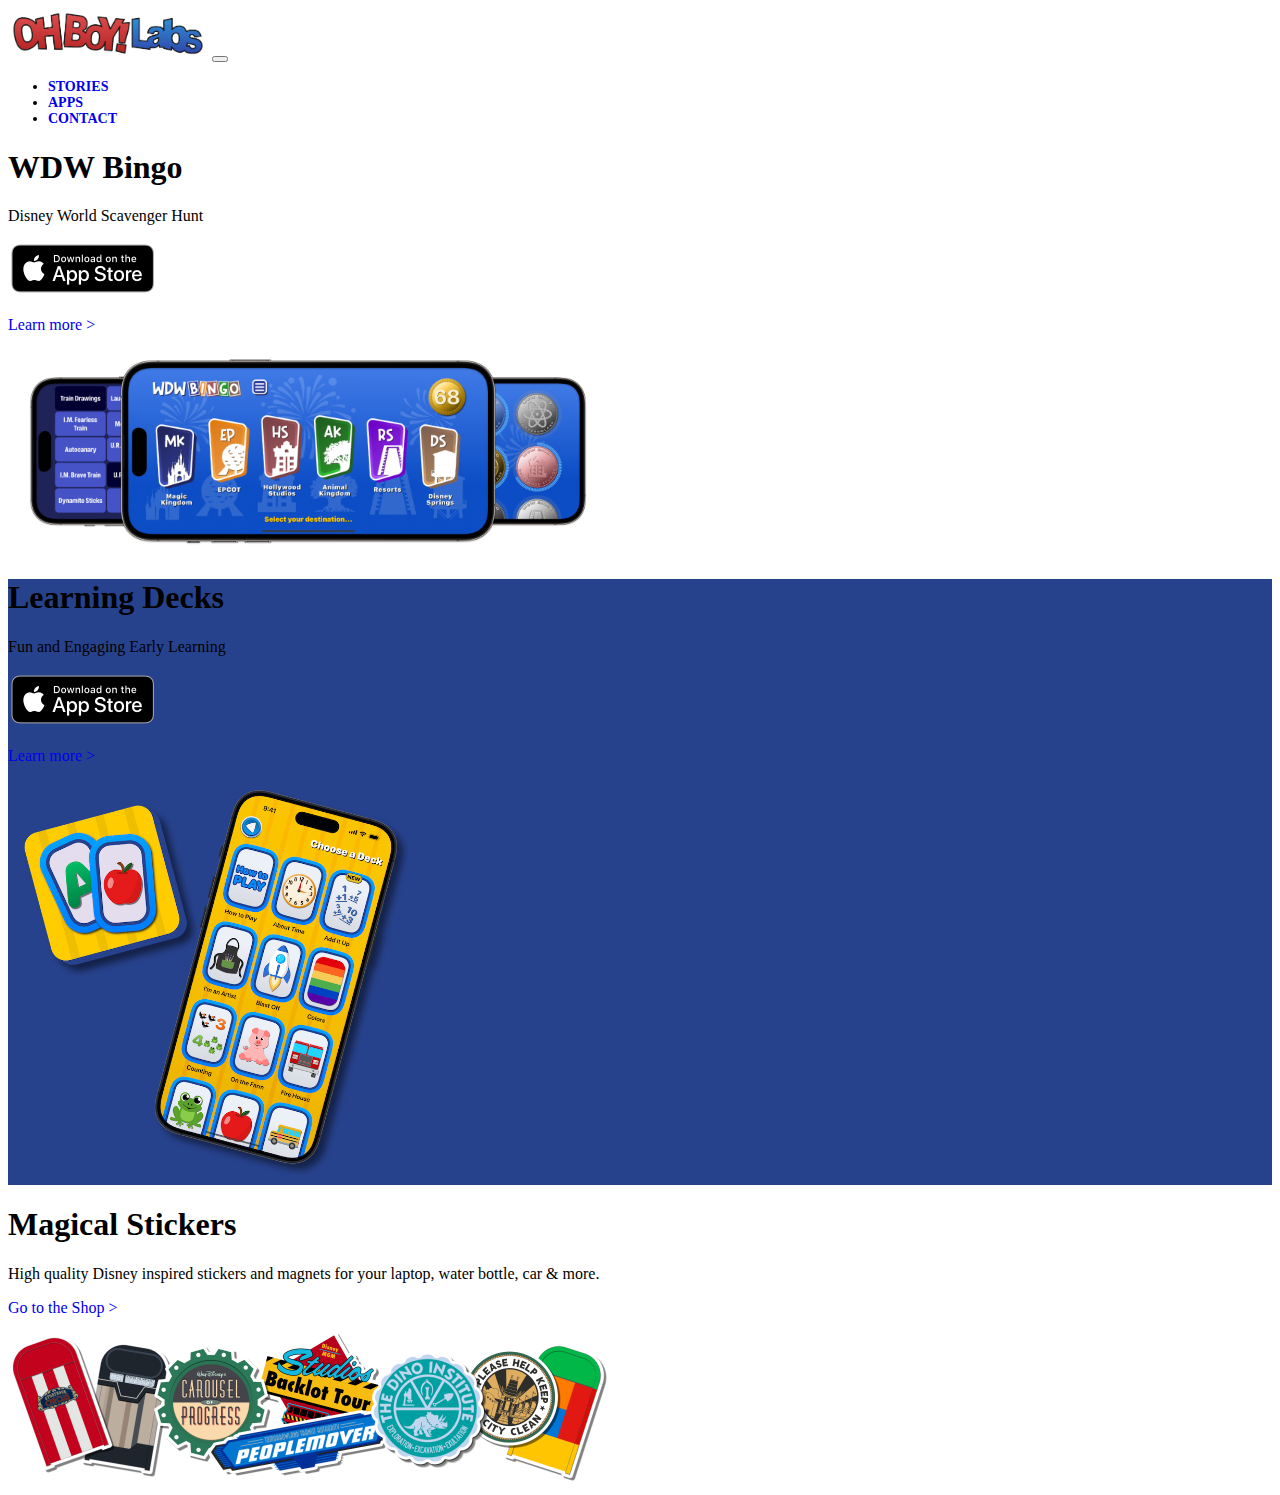
<file: index.html>
<!DOCTYPE html>
<html lang="en">
<head>
  <title>OH BOY Labs</title>
  <meta charset="utf-8">
  <meta name="viewport" content="width=device-width, initial-scale=1">
  <link href="https://cdn.jsdelivr.net/npm/bootstrap@5.2.3/dist/css/bootstrap.min.css" rel="stylesheet" integrity="sha384-rbsA2VBKQhggwzxH7pPCaAqO46MgnOM80zW1RWuH61DGLwZJEdK2Kadq2F9CUG65" crossorigin="anonymous">
  <script src="https://cdn.jsdelivr.net/npm/bootstrap@5.0.2/dist/js/bootstrap.bundle.min.js" integrity="sha384-MrcW6ZMFYlzcLA8Nl+NtUVF0sA7MsXsP1UyJoMp4YLEuNSfAP+JcXn/tWtIaxVXM" crossorigin="anonymous"></script>
  <link href="/custom.css" rel="stylesheet">

  <!-- Google tag (gtag.js) -->
  <script async src="https://www.googletagmanager.com/gtag/js?id=G-9DWGN0V22D"></script>
  <script>
    window.dataLayer = window.dataLayer || [];
    function gtag(){dataLayer.push(arguments);}
    gtag('js', new Date());

    gtag('config', 'G-9DWGN0V22D');
  </script>
</head>
<body>

<!-- Navigation Bar -->
<nav class="navbar navbar-expand-md navbar-light">
  <div class="container-fluid">
  <a class="navbar-brand" href="/"><img src="/images/logo-wide.png" class="img-fluid" width="200" alt="OH BOY Labs Logo"></a>
  <button class="navbar-toggler" type="button" data-bs-toggle="collapse" data-bs-target="#navbarSupportedContent" aria-controls="navbarSupportedContent" aria-expanded="false" aria-label="Toggle navigation">
    <span class="navbar-toggler-icon"></span>
  </button>
    <div class="collapse navbar-collapse justify-content-end" id="navbarSupportedContent">
      <ul class="navbar-nav">
        <li class="nav-item">
          <a class="nav-link" href="/stories">STORIES</a>
        </li>
        <li class="nav-item">
          <a class="nav-link" href="/apps">APPS</a>
        </li>
        <li class="nav-item">
          <a class="nav-link" href="mailto:jeff@ohboylabs.com">CONTACT</a>
        </li>
      </ul>		  
    </div>
  </div>
</nav>

<div class="mw-100">
  
  <div class="text-center">
    <div class="row m-4 bg-light border rounded shadow">
      <h1 class="pt-3"><strong>WDW Bingo</strong></h1>
      <p class="lead">Disney World Scavenger Hunt</p>
      <a href="https://apps.apple.com/us/app/wdw-bingo/id1614159164" target="_blank" rel="noopener noreferrer" role="button"><img src="../images/download-appstore-black.png" width="150"></a>
      
      <p class="pt-2 lead"><a href="/wdwbingo/" role="button">Learn more ></a></p>

      <a href="/wdwbingo/">
        <img class="d-block mx-auto mb-4 img-fluid p-3" src="/images/wdw-bingo-hero.png" alt="" width="600">
      </a>
    </div>

    <div class="row m-4 bg-darkblue border rounded shadow">
      <h1 class="text-white pt-3"><strong>Learning Decks</strong></h1>
      <p class="lead text-white">Fun and Engaging Early Learning</p>
      <a class="btn btn-default" href="https://apps.apple.com/us/app/learning-decks/id1619514935" target="_blank" rel="noopener noreferrer" role="button"><img src="../images/download-appstore-black.png" width="150"></a>
      
      <p class="pt-2 lead"><a href="/learningdecks/" class="text-white" role="button">Learn more ></a></p>
      <a href="/learningdecks/">
        <img class="d-block mx-auto mb-4 img-fluid p-3" src="/images/learning-decks-hero.png" alt="" width="400">
      </a>

      
    </div>

    <div class="row m-4 bg-light border rounded shadow">
      <h1 class="pt-3"><strong>Magical Stickers</strong></h1>
      <p class="text-secondary p-3">High quality Disney inspired stickers and magnets for your laptop, water bottle, car & more.</p>
      <p class="lead pb-2"><a href="https://ohboylabs.etsy.com" target="_blank" rel="noopener noreferrer" role="button">Go to the Shop ></a></p>
        
      <a href="https://ohboylabs.etsy.com" target="_blank" rel="noopener noreferrer">
        <img class="d-block mx-auto mb-4 p-3 img-fluid" src="/images/stickers.png" alt="" width="600">
      </a>
    </div>

</div>


</body>
</html>
</file>
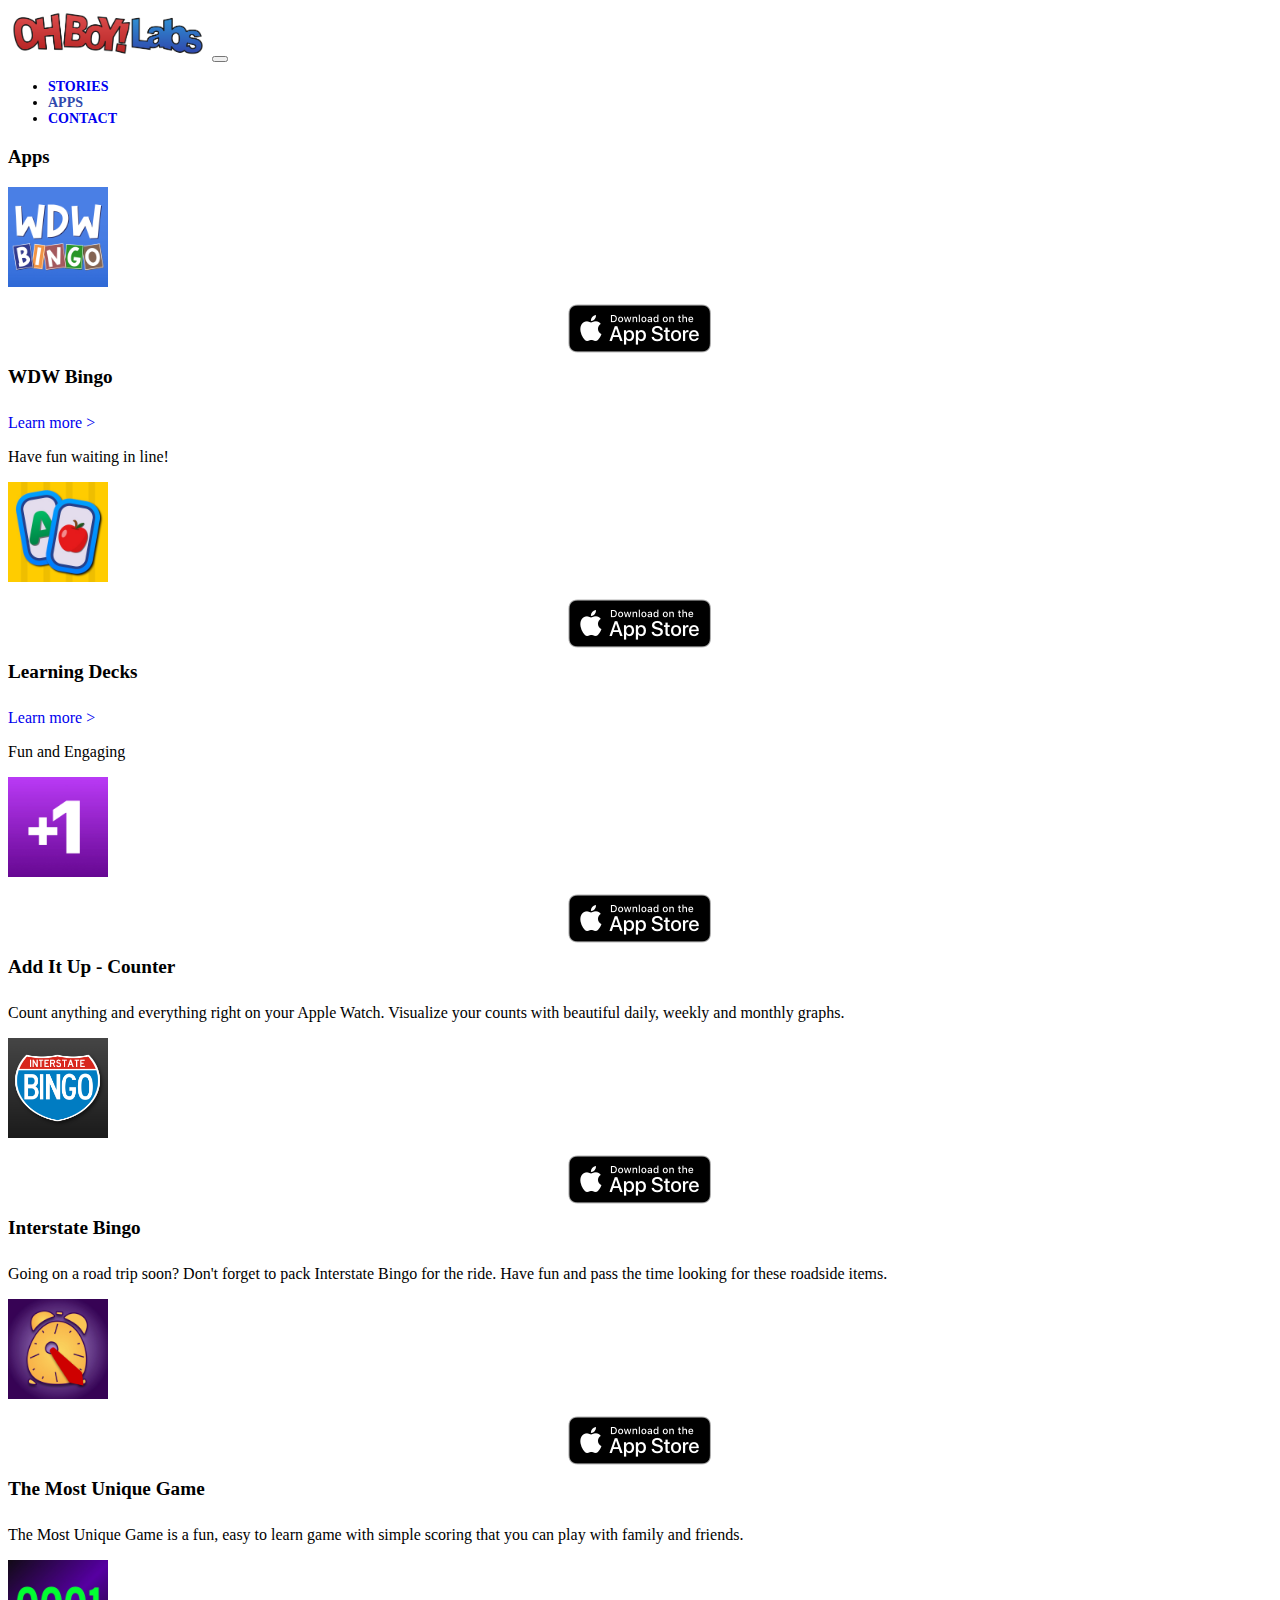
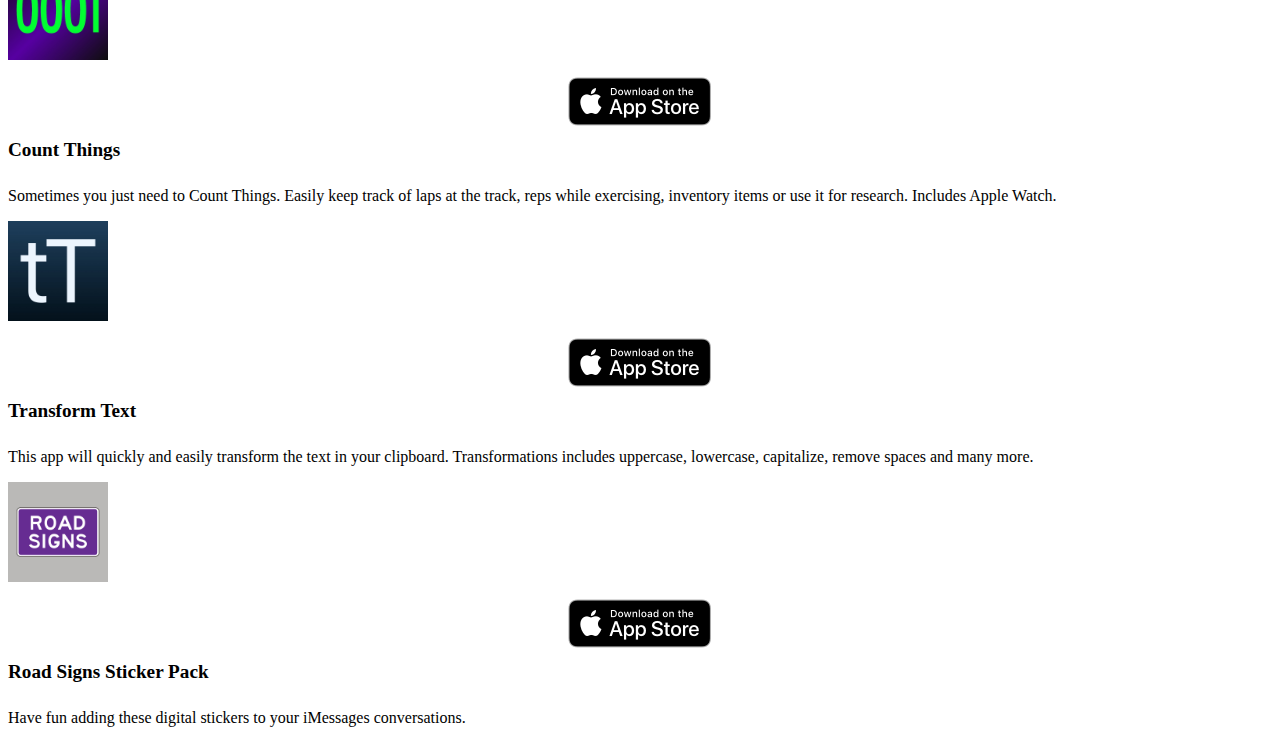
<file: apps/index.html>
<!DOCTYPE html>
<html lang="en">
<head>
  <title>OH BOY Labs - Apps</title>
  <meta charset="utf-8">
  <meta name="viewport" content="width=device-width, initial-scale=1">
  <link href="https://cdn.jsdelivr.net/npm/bootstrap@5.2.3/dist/css/bootstrap.min.css" rel="stylesheet" integrity="sha384-rbsA2VBKQhggwzxH7pPCaAqO46MgnOM80zW1RWuH61DGLwZJEdK2Kadq2F9CUG65" crossorigin="anonymous">
  <script src="https://cdn.jsdelivr.net/npm/bootstrap@5.0.2/dist/js/bootstrap.bundle.min.js" integrity="sha384-MrcW6ZMFYlzcLA8Nl+NtUVF0sA7MsXsP1UyJoMp4YLEuNSfAP+JcXn/tWtIaxVXM" crossorigin="anonymous"></script>
  <link href="/custom.css" rel="stylesheet">
  <!-- Google tag (gtag.js) -->
  <script async src="https://www.googletagmanager.com/gtag/js?id=G-9DWGN0V22D"></script>
  <script>
    window.dataLayer = window.dataLayer || [];
    function gtag(){dataLayer.push(arguments);}
    gtag('js', new Date());

    gtag('config', 'G-9DWGN0V22D');
  </script>
</head>
<body>

<!-- Navigation Bar -->
<nav class="navbar navbar-expand-md navbar-light">
  <div class="container-fluid ">
  <a class="navbar-brand" href="/"><img src="/images/logo-wide.png" class="img-fluid" width="200" alt="OH BOY Labs Logo"></a>
  <button class="navbar-toggler" type="button" data-bs-toggle="collapse" data-bs-target="#navbarSupportedContent" aria-controls="navbarSupportedContent" aria-expanded="false" aria-label="Toggle navigation">
    <span class="navbar-toggler-icon"></span>
  </button>
    <div class="collapse navbar-collapse justify-content-end" id="navbarSupportedContent">
      <ul class="navbar-nav">
        <li class="nav-item">
          <a class="nav-link" href="/stories">STORIES</a>
        </li>
        <li class="nav-item">
          <a class="nav-link active" href="/apps">APPS</a>
        </li>
        <li class="nav-item">
          <a class="nav-link" href="mailto:jeff@ohboylabs.com">CONTACT</a>
        </li>
      </ul>		  
    </div>
  </div>
</nav>

<div class="mw-100">
  
  <div class="text-center">

    <div class="m-4 bg-light border rounded shadow">
      <h3 class="fw-bold pt-2">Apps</h3>

      <div class="container mt-5">
        <div class="row">
          <div class="col-sm-4 text-center">
            <a href="https://apps.apple.com/us/app/wdw-bingo/id1614159164"><img src="../images/app-icons/wdw-bingo-icon.jpg" class="img-fluid rounded-4 appstore-icon"></a>
            <a href="https://apps.apple.com/us/app/wdw-bingo/id1614159164" target="_blank" rel="noopener noreferrer"><img src="../images/download-appstore-black.png" class="appstore-button"></a>
            <div class="appstore-title">WDW Bingo</div>
            <p class="lead"><a href="/wdwbingo/" role="button">Learn more ></a></p>
            <p>Have fun waiting in line!</p>
            
          </div>
          
          <div class="col-sm-4 text-center">
            <a href="https://apps.apple.com/us/app/learning-decks/id1619514935"><img src="../images/app-icons/learning-decks-icon.jpg" class="img-fluid rounded-4 appstore-icon"></a>
            <a href="https://apps.apple.com/us/app/learning-decks/id1619514935" target="_blank" rel="noopener noreferrer"><img src="../images/download-appstore-black.png" class="appstore-button"></a>
            <div class="appstore-title">Learning Decks</div>
            <p class="lead"><a href="/learningdecks/" role="button">Learn more ></a></p>
            <p>Fun and Engaging</p>
          </div>
          
          <div class="col-sm-4 text-center">
            <a href="https://apps.apple.com/us/app/add-it-up-counter/id6476938360"><img src="../images/app-icons/add-it-up-icon.jpg" class="img-fluid rounded-circle appstore-icon"></a>
            <a href="https://apps.apple.com/us/app/add-it-up-counter/id6476938360" target="_blank" rel="noopener noreferrer"><img src="../images/download-appstore-black.png" class="appstore-button"></a>
            <div class="appstore-title">Add It Up - Counter</div>
            <p>Count anything and everything right on your Apple Watch. Visualize your counts with beautiful daily, weekly and monthly graphs.</p>
          </div>

        </div>
      
        <div class="row mt-5">
          <div class="col-sm-4 text-center">
            <a href="https://apps.apple.com/us/app/interstate-bingo/id1271211778" target="_blank" rel="noopener noreferrer"><img src="../images/app-icons/interstate-bingo-icon.jpg" class="img-fluid rounded-4 appstore-icon"></a>
            <a href="https://apps.apple.com/us/app/interstate-bingo/id1271211778" target="_blank" rel="noopener noreferrer"><img src="../images/download-appstore-black.png" class="appstore-button"></a>
            <div class="appstore-title">Interstate Bingo</div>
            <p>Going on a road trip soon? Don't forget to pack Interstate Bingo for the ride. Have fun and pass the time looking for these roadside items.</p>
          </div>

          <div class="col-sm-4 text-center">
            <a href="https://apps.apple.com/us/app/the-most-unique-game/id1189629526" target="_blank" rel="noopener noreferrer"><img src="../images/app-icons/the-most-unique-game-icon.jpg" class="img-fluid rounded-4 appstore-icon"></a>
            <a href="https://apps.apple.com/us/app/the-most-unique-game/id1189629526" target="_blank" rel="noopener noreferrer"><img src="../images/download-appstore-black.png" class="appstore-button"></a>
            <div class="appstore-title">The Most Unique Game</div>
            <p>The Most Unique Game is a fun, easy to learn game with simple scoring that you can play with family and friends.</p>
          </div>
      
          <div class="col-sm-4 text-center">
            <a href="https://apps.apple.com/us/app/count-things-app/id1350192161" target="_blank" rel="noopener noreferrer"><img src="../images/app-icons/count-things-icon.jpg" class="img-fluid rounded-4 appstore-icon"></a>
            <a href="https://apps.apple.com/us/app/count-things-app/id1350192161" target="_blank" rel="noopener noreferrer"><img src="../images/download-appstore-black.png" class="appstore-button"></a>
            <div class="appstore-title">Count Things</div>
            <p>Sometimes you just need to Count Things. Easily keep track of laps at the track, reps while exercising, inventory items or use it for research. Includes Apple Watch.</p>
          </div>
          
          
      
        </div>
      
        <div class="row mt-5">
          <div class="col-sm-4 text-center">
            <a href="https://apps.apple.com/us/app/transform-text-app/id1017056574" target="_blank" rel="noopener noreferrer"><img src="../images/app-icons/transform-text-icon.jpg" class="img-fluid rounded-4 appstore-icon"></a>
            <a href="https://apps.apple.com/us/app/transform-text-app/id1017056574" target="_blank" rel="noopener noreferrer"><img src="../images/download-appstore-black.png" class="appstore-button"></a>
            <div class="appstore-title">Transform Text</div>
            <p>This app will quickly and easily transform the text in your clipboard. Transformations includes uppercase, lowercase, capitalize, remove spaces and many more.</p>
          </div>

          <div class="col-sm-4 text-center">
            <a href="https://apps.apple.com/us/app/road-signs-sticker-pack/id1153211813" target="_blank" rel="noopener noreferrer"><img src="../images/app-icons/road-signs-icon.jpg" class="img-fluid rounded-4 appstore-icon"></a>
            <a href="https://apps.apple.com/us/app/road-signs-sticker-pack/id1153211813" target="_blank" rel="noopener noreferrer"><img src="../images/download-appstore-black.png" class="appstore-button"></a>
            <div class="appstore-title">Road Signs Sticker Pack</div>
            <p>Have fun adding these digital stickers to your iMessages conversations. </p>
          </div>
      
        </div>
        
      </div>
    </div>

</div>

</body>
</html>
</file>
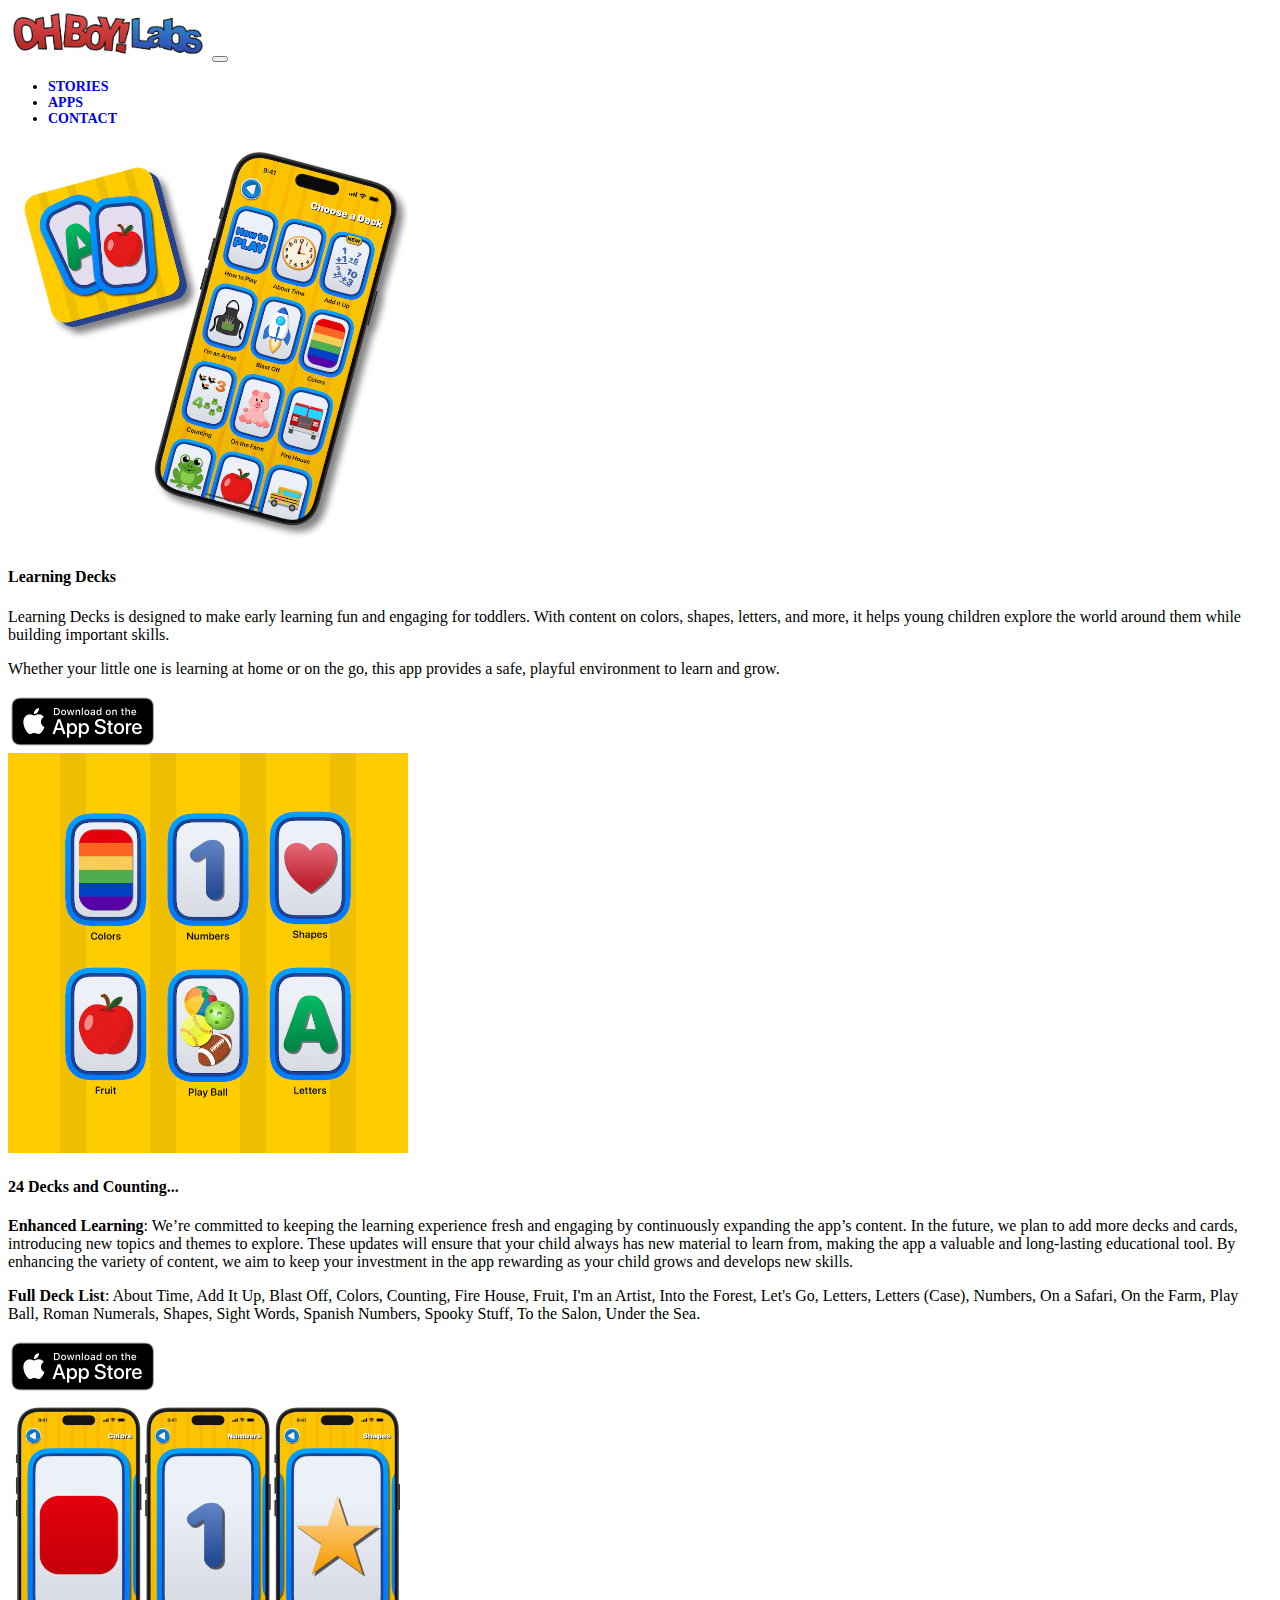
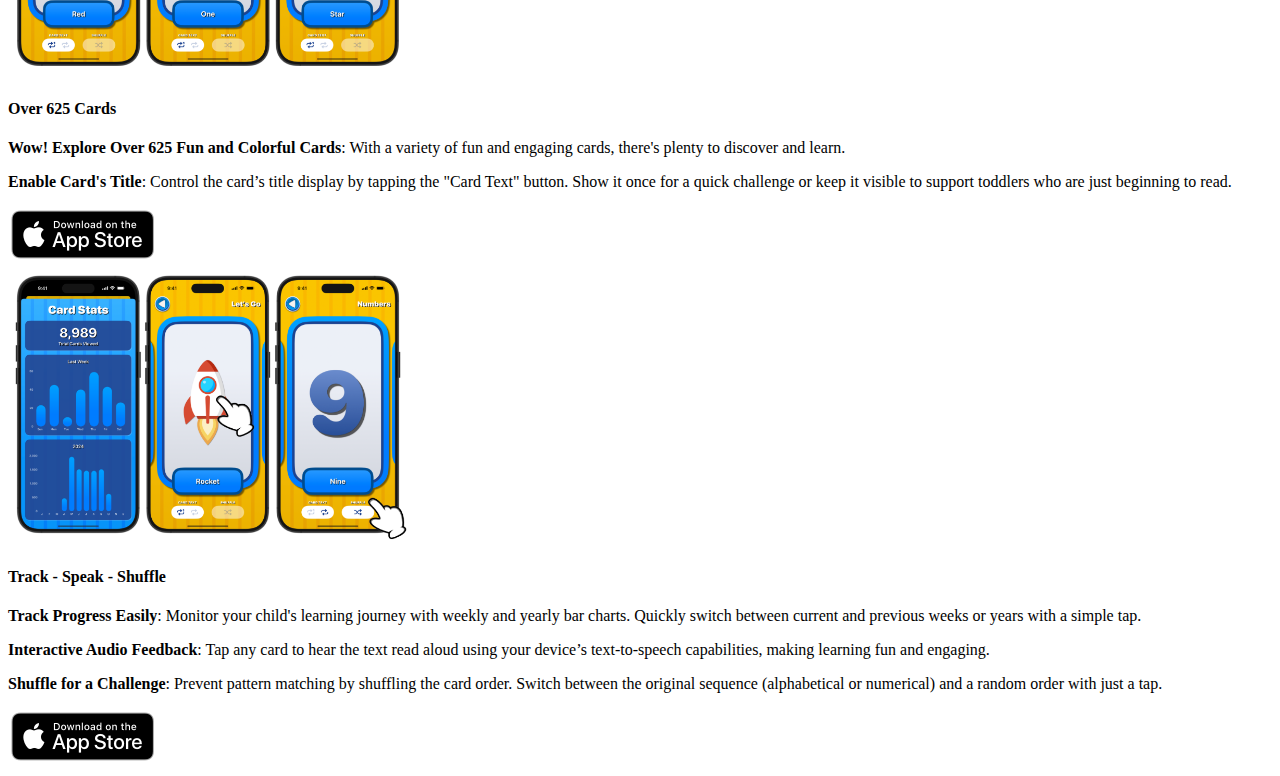
<file: learningdecks/index.html>
<!DOCTYPE html>
<html lang="en">
<head>
  <title>OH BOY Labs - Learning Decks</title>
  <meta charset="utf-8">
  <meta name="viewport" content="width=device-width, initial-scale=1">
  <link href="https://cdn.jsdelivr.net/npm/bootstrap@5.2.3/dist/css/bootstrap.min.css" rel="stylesheet" integrity="sha384-rbsA2VBKQhggwzxH7pPCaAqO46MgnOM80zW1RWuH61DGLwZJEdK2Kadq2F9CUG65" crossorigin="anonymous">
  <script src="https://cdn.jsdelivr.net/npm/bootstrap@5.0.2/dist/js/bootstrap.bundle.min.js" integrity="sha384-MrcW6ZMFYlzcLA8Nl+NtUVF0sA7MsXsP1UyJoMp4YLEuNSfAP+JcXn/tWtIaxVXM" crossorigin="anonymous"></script>
  <link href="/custom.css" rel="stylesheet">
  <!-- Google tag (gtag.js) -->
  <script async src="https://www.googletagmanager.com/gtag/js?id=G-9DWGN0V22D"></script>
  <script>
    window.dataLayer = window.dataLayer || [];
    function gtag(){dataLayer.push(arguments);}
    gtag('js', new Date());

    gtag('config', 'G-9DWGN0V22D');
  </script>

</head>
<body>

<!-- Navigation Bar -->
<nav class="navbar navbar-expand-md navbar-light">
  <div class="container-fluid ">
    <a class="navbar-brand" href="/"><img src="/images/logo-wide.png" class="img-fluid" width="200"
        alt="OH BOY Labs Logo"></a>
    <button class="navbar-toggler" type="button" data-bs-toggle="collapse" data-bs-target="#navbarSupportedContent"
      aria-controls="navbarSupportedContent" aria-expanded="false" aria-label="Toggle navigation">
      <span class="navbar-toggler-icon"></span>
    </button>
    <div class="collapse navbar-collapse justify-content-end" id="navbarSupportedContent">
      <ul class="navbar-nav">
        <li class="nav-item">
          <a class="nav-link" href="/stories">STORIES</a>
        </li>
        <li class="nav-item">
          <a class="nav-link" href="/apps">APPS</a>
        </li>
        <li class="nav-item">
          <a class="nav-link" href="mailto:jeff@ohboylabs.com">CONTACT</a>
        </li>
      </ul>
    </div>
  </div>
</nav>

  <div class="row m-4 bg-light border rounded shadow">
    <!-- Column 1 -->
    <div class="col-12 col-md-6">
      <div class="p-3 text-center">
        <img class="d-block mx-auto mb-1 img-fluid" src="/images/learning-decks-hero.png" alt="" width="400">
      </div>
    </div>
    <!-- Column 2 -->
    <div class="col-12 col-md-6">
      <div class="p-3 text-center">
        <h4 class="text-start"><strong>Learning Decks</strong></h4>
        <p class="text-secondary text-start">Learning Decks is designed to make early learning fun and engaging for toddlers. With
          content on colors, shapes, letters, and more, it helps young children explore the world around them while
          building important skills.</p>
          <p class="text-secondary text-start">Whether your little one is learning at home or on the go, this app provides a safe,
          playful environment to learn and grow.</p>
        <a href="https://apps.apple.com/us/app/learning-decks/id1619514935" target="_blank" rel="noopener noreferrer"
          role="button"><img src="../images/download-appstore-black.png" width="150"></a>

      </div>
    </div>
  </div>

  <div class="row m-4 bg-light border rounded shadow">
    <!-- Column 1 -->
    <div class="col-12 col-md-6">
      <div class="p-3 text-center">
        <img class="d-block mx-auto mb-1 img-fluid" src="/images/learning-decks-decks.png" alt="" width="400">
      </div>
    </div>
    <!-- Column 2 -->
    <div class="col-12 col-md-6">
      <div class="p-3 text-center">
        <h4 class="text-start"><strong>24 Decks and Counting...</strong></h4>
        <p class="text-secondary text-start"><strong>Enhanced Learning</strong>: We’re committed to keeping the learning experience fresh and engaging by continuously expanding the app’s content. In the future, we plan to add more decks and cards, introducing new topics and themes to explore. These updates will ensure that your child always has new material to learn from, making the app a valuable and long-lasting educational tool. By enhancing the variety of content, we aim to keep your investment in the app rewarding as your child grows and develops new skills.</p>
        <p class="text-secondary text-start"><strong>Full Deck List</strong>: About Time, Add It Up, Blast Off, Colors, Counting, Fire House, Fruit, I'm an Artist, Into the Forest, Let's Go, Letters, Letters (Case), Numbers, On a Safari, On the Farm, Play Ball, Roman Numerals, Shapes, Sight Words, Spanish Numbers, Spooky Stuff, To the Salon, Under the Sea.</p>
        
        <a href="https://apps.apple.com/us/app/learning-decks/id1619514935" target="_blank" rel="noopener noreferrer"
          role="button"><img src="../images/download-appstore-black.png" width="150"></a>

      </div>
    </div>
  </div>

  <div class="row m-4 bg-light border rounded shadow">
    <!-- Column 1 -->
    <div class="col-12 col-md-6">
      <div class="p-3 text-center">
        <img class="d-block mx-auto mb-1 img-fluid" src="/images/learning-decks-cards.png" alt="" width="400">
      </div>
    </div>
    <!-- Column 2 -->
    <div class="col-12 col-md-6">
      <div class="p-3 text-center">
        <h4 class="text-start"><strong>Over 625 Cards</strong></h4>
        <p class="text-secondary text-start"><strong>Wow! Explore Over 625 Fun and Colorful Cards</strong>: With a variety of fun and engaging cards, there's plenty to discover and learn.</p>
        <p class="text-secondary text-start"><strong>Enable Card's Title</strong>: Control the card’s title display by tapping the "Card Text" button. Show it once for a quick challenge or keep it visible to support toddlers who are just beginning to read.</p>
        
        <a href="https://apps.apple.com/us/app/learning-decks/id1619514935" target="_blank" rel="noopener noreferrer"
          role="button"><img src="../images/download-appstore-black.png" width="150"></a>

      </div>
    </div>
  </div>

  <div class="row m-4 bg-light border rounded shadow">
    <!-- Column 1 -->
    <div class="col-12 col-md-6">
      <div class="p-3 text-center">
        <img class="d-block mx-auto mb-1 img-fluid" src="/images/learning-decks-stats-more.png" alt="" width="400">
      </div>
    </div>
    <!-- Column 2 -->
    <div class="col-12 col-md-6">
      <div class="p-3 text-center">
        <h4 class="text-start"><strong>Track - Speak - Shuffle</strong></h4>
        <p class="text-secondary text-start"><strong>Track Progress Easily</strong>: Monitor your child's learning journey with weekly and yearly bar charts. Quickly switch between current and previous weeks or years with a simple tap.</p>
        <p class="text-secondary text-start"><strong>Interactive Audio Feedback</strong>: Tap any card to hear the text read aloud using your device’s text-to-speech capabilities, making learning fun and engaging.</p>
        <p class="text-secondary text-start"><strong>Shuffle for a Challenge</strong>: Prevent pattern matching by shuffling the card order. Switch between the original sequence (alphabetical or numerical) and a random order with just a tap.</p>
        
        <a href="https://apps.apple.com/us/app/learning-decks/id1619514935" target="_blank" rel="noopener noreferrer"
          role="button"><img src="../images/download-appstore-black.png" width="150"></a>

      </div>
    </div>
  </div>

</div>

</body>
</html>
</file>
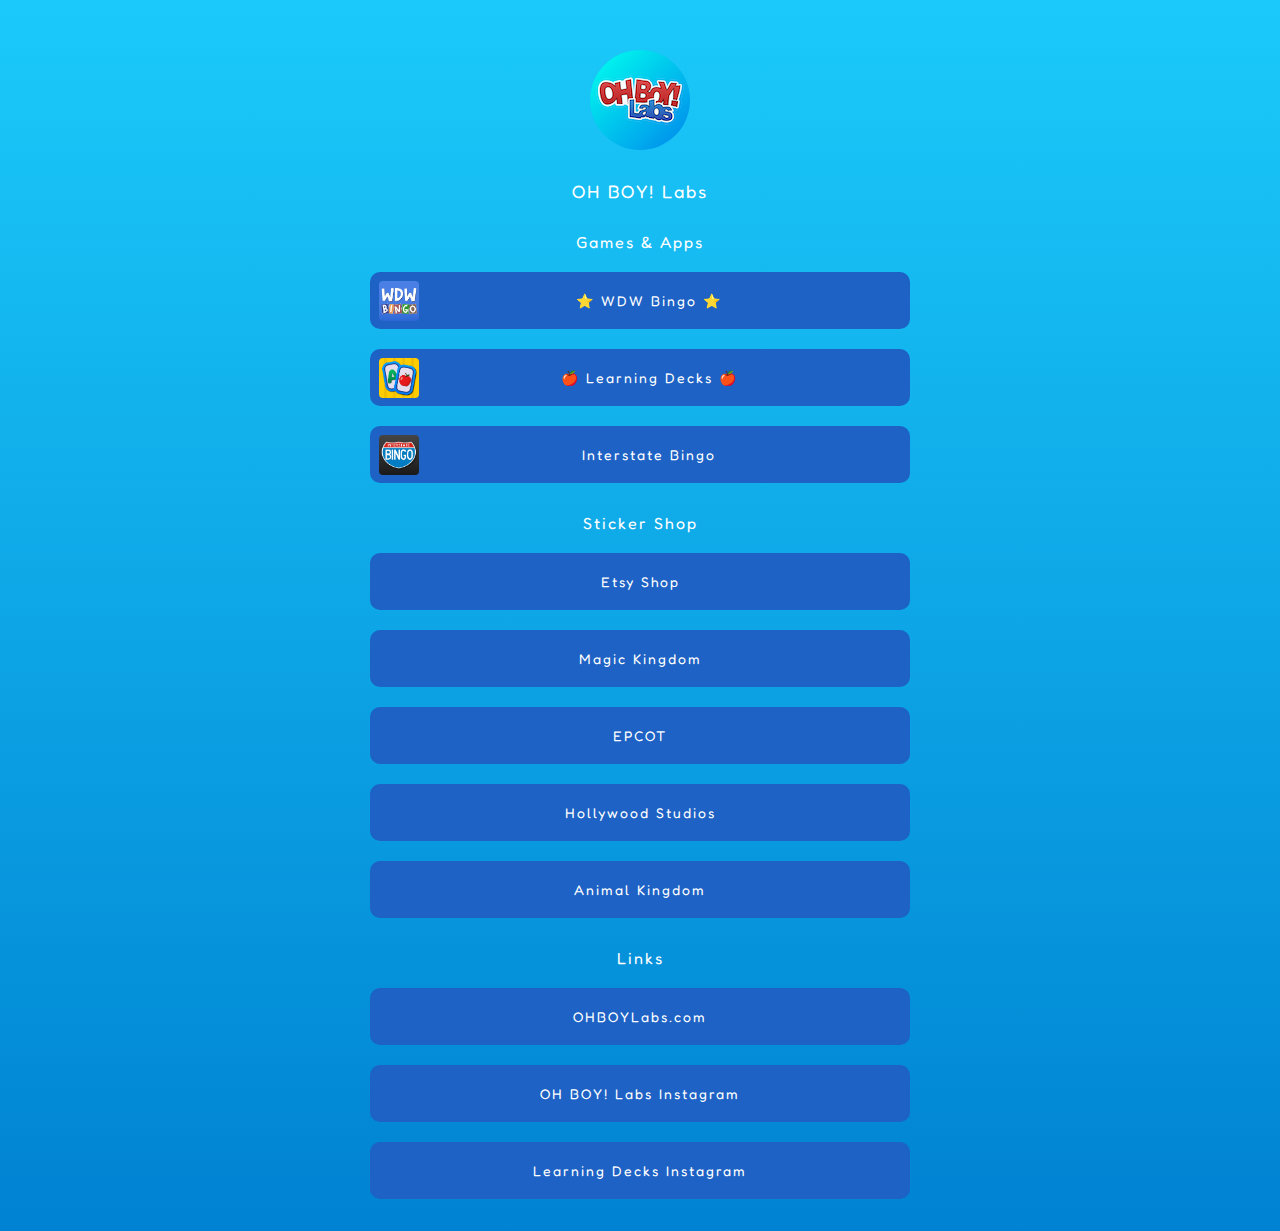
<file: links/index.html>
<html lang="en">
<head>
<meta charset="UTF-8">
<meta name="viewport" content="width=device-width, initial-scale=1.0">
<link rel="stylesheet" href="https://fonts.googleapis.com/css?family=Fredoka+One">
<link rel="stylesheet" href="links.css">

<!-- Google tag (gtag.js) -->
<script async src="https://www.googletagmanager.com/gtag/js?id=G-3NQ99L3QKZ"></script>
<script>
  window.dataLayer = window.dataLayer || [];
  function gtag(){dataLayer.push(arguments);}
  gtag('js', new Date());

  gtag('config', 'G-3NQ99L3QKZ');
</script>

<title>OH BOY! Labs Links</title>
</head>
<body>
  <img src="profile.png" alt="profile picture" class="profile-picture">
  <div class="profile-name">OH BOY! Labs</div>
  
  <div class="link-container">
    <div class="link-section">Games & Apps</div>
    <a href="https://apps.apple.com/us/app/wdw-bingo/id1614159164" class="link"><img src="wdw-bingo-icon.jpg" class="link-icon">⭐️ WDW Bingo ⭐️</a>
    <a href="https://apps.apple.com/us/app/learning-decks/id1619514935" class="link"><img src="learning-decks-icon.jpg" class="link-icon">🍎 Learning Decks 🍎</a>
    <a href="https://apps.apple.com/us/app/interstate-bingo/id1271211778" class="link"><img src="interstate-bingo-icon.jpg" class="link-icon">Interstate Bingo</a>
  </div>

  <div class="link-container"> 
    <div class="link-section">Sticker Shop</div>
    <a href="https://ohboylabs.etsy.com" class="link">Etsy Shop</a>
    <a href="https://ohboylabs.etsy.com?section_id=34097999" class="link">Magic Kingdom</a>
    <a href="https://ohboylabs.etsy.com?section_id=34083446" class="link">EPCOT</a>
    <a href="https://ohboylabs.etsy.com?section_id=34097977" class="link">Hollywood Studios</a>
    <a href="https://ohboylabs.etsy.com?section_id=34097951" class="link">Animal Kingdom</a>
  </div>

  <div class="link-container" style="padding-bottom: 24;"> 
    <div class="link-section">Links</div>
    <a href="https://ohboylabs.com" class="link">OHBOYLabs.com</a>
    <a href="https://instagram.com/ohboylabs" class="link">OH BOY! Labs Instagram</a>
    <a href="https://instagram.com/learningdecks" class="link">Learning Decks Instagram</a>
  </div>
  
</body>
</html>
</file>
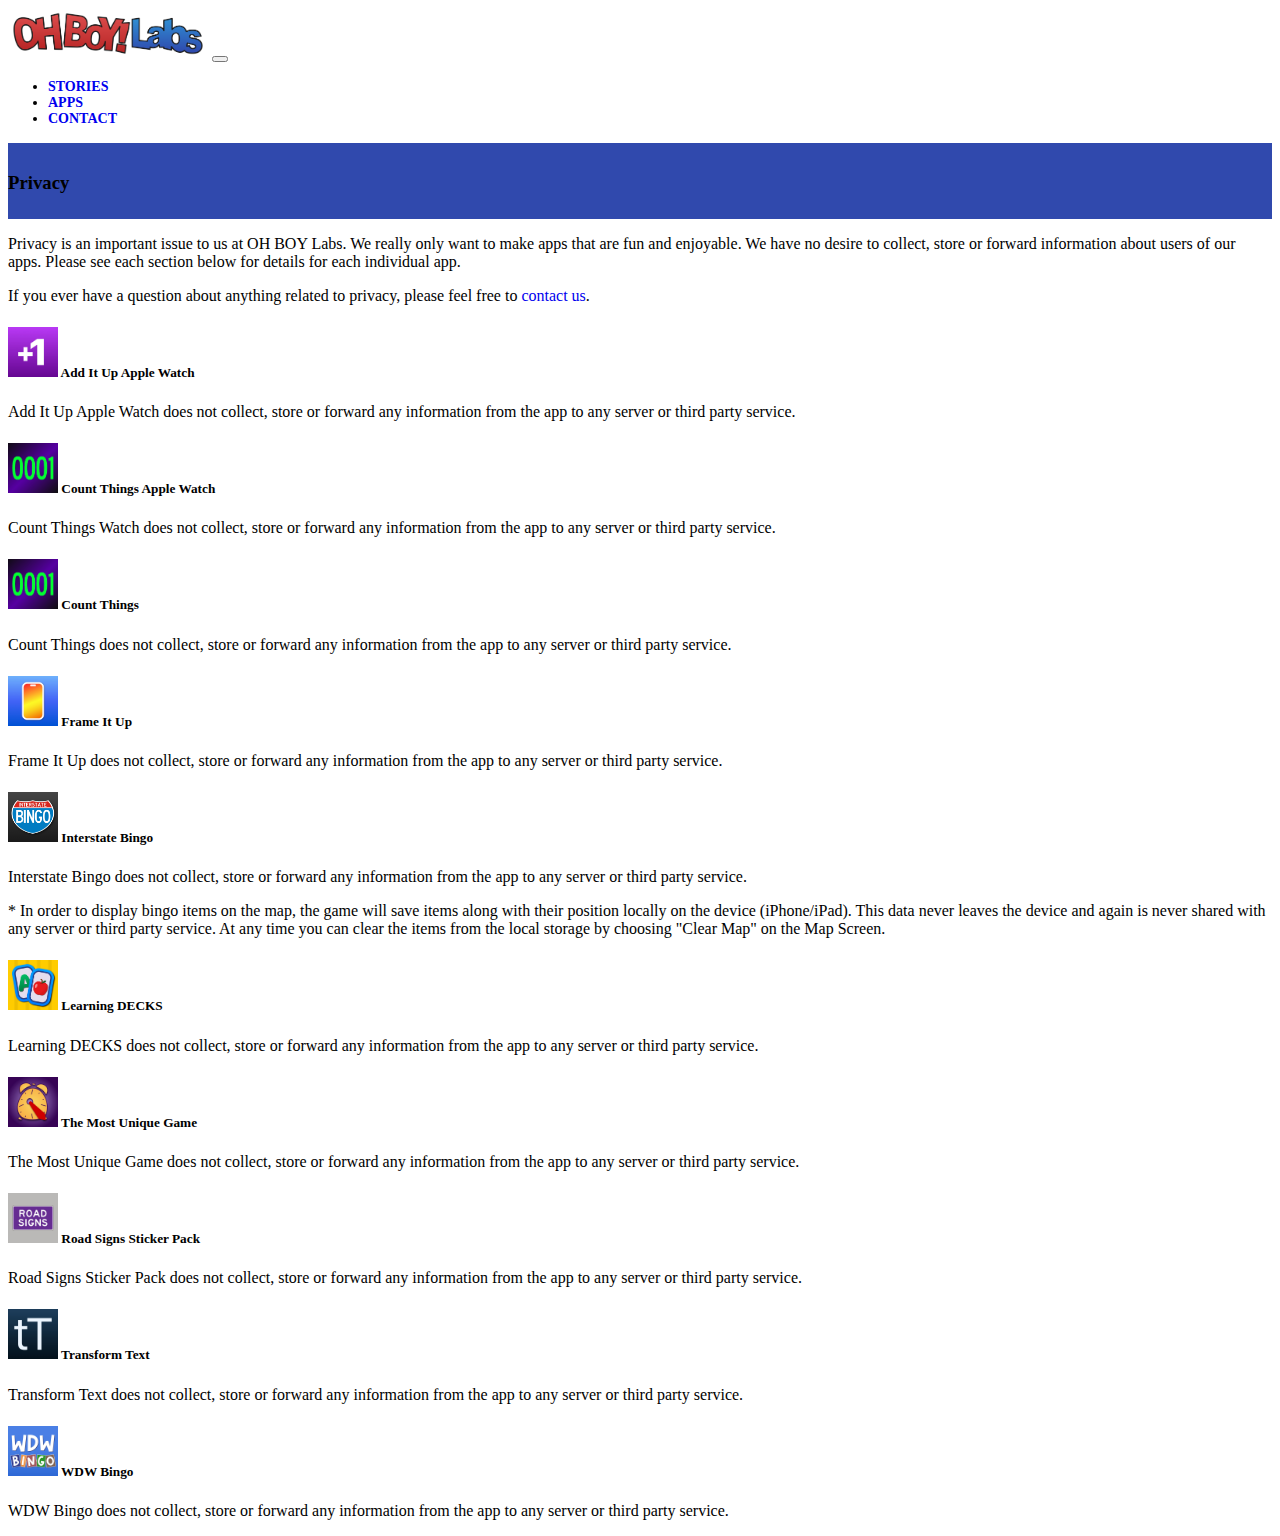
<file: privacy/index.html>
<!DOCTYPE html>
<html lang="en">
<head>
  <title>OH BOY Labs - Privacy</title>
  <meta charset="utf-8">
  <meta name="viewport" content="width=device-width, initial-scale=1">
  <link href="https://cdn.jsdelivr.net/npm/bootstrap@5.2.3/dist/css/bootstrap.min.css" rel="stylesheet" integrity="sha384-rbsA2VBKQhggwzxH7pPCaAqO46MgnOM80zW1RWuH61DGLwZJEdK2Kadq2F9CUG65" crossorigin="anonymous">
  <script src="https://cdn.jsdelivr.net/npm/bootstrap@5.0.2/dist/js/bootstrap.bundle.min.js" integrity="sha384-MrcW6ZMFYlzcLA8Nl+NtUVF0sA7MsXsP1UyJoMp4YLEuNSfAP+JcXn/tWtIaxVXM" crossorigin="anonymous"></script>
  <link href="/custom.css" rel="stylesheet">

  <!-- Google tag (gtag.js) -->
  <script async src="https://www.googletagmanager.com/gtag/js?id=G-9DWGN0V22D"></script>
  <script>
    window.dataLayer = window.dataLayer || [];
    function gtag(){dataLayer.push(arguments);}
    gtag('js', new Date());

    gtag('config', 'G-9DWGN0V22D');
  </script>
</head>
<body>
  
<!-- Navigation Bar -->
<nav class="navbar navbar-expand-md navbar-light">
  <div class="container-fluid ">
  <a class="navbar-brand" href="/"><img src="/images/logo-wide.png" class="img-fluid" width="200" alt="OH BOY Labs Logo"></a>
  <button class="navbar-toggler" type="button" data-bs-toggle="collapse" data-bs-target="#navbarSupportedContent" aria-controls="navbarSupportedContent" aria-expanded="false" aria-label="Toggle navigation">
    <span class="navbar-toggler-icon"></span>
  </button>
    <div class="collapse navbar-collapse justify-content-end" id="navbarSupportedContent">
      <ul class="navbar-nav">
        <li class="nav-item">
          <a class="nav-link" href="/stories">STORIES</a>
        </li>
        <li class="nav-item">
          <a class="nav-link" href="/apps">APPS</a>
        </li>
        <li class="nav-item">
          <a class="nav-link" href="mailto:jeff@ohboylabs.com">CONTACT</a>
        </li>
      </ul>		  
    </div>
  </div>
</nav>

<div class="container-fluid title-bar text-white text-center">
  <h3>Privacy</h3>
</div>

<div class="container mt-5">
  <div class="row">
    <p>Privacy is an important issue to us at OH BOY Labs. We really only want to make apps that are fun and enjoyable. We have no desire to collect, store or forward information about users of our apps. Please see each section below for details for each individual app.</p>

    <p>If you ever have a question about anything related to privacy, please feel free to <a href="/contact">contact us</a>.</p>

    <h5><img src="/images/app-icons/add-it-up-icon.jpg" height="50" class="rounded-2"> Add It Up Apple Watch</h5>
    <p>Add It Up Apple Watch does not collect, store or forward any information from the app to any server or third party service.</p>

    <h5><img src="/images/app-icons/count-things-icon.jpg" height="50" class="rounded-2"> Count Things Apple Watch</h5>
    <p>Count Things Watch does not collect, store or forward any information from the app to any server or third party service.</p>

    <h5><img src="/images/app-icons/count-things-icon.jpg" height="50" class="rounded-2"> Count Things</h5>
    <p>Count Things does not collect, store or forward any information from the app to any server or third party service.</p>

    <h5><img src="/images/app-icons/frame-it-up-icon.jpg" height="50" class="rounded-2"> Frame It Up</h5>
    <p>Frame It Up does not collect, store or forward any information from the app to any server or third party service.</p>

    <h5><img src="/images/app-icons/interstate-bingo-icon.jpg" height="50" class="rounded-2"> Interstate Bingo</h5>
    <p>Interstate Bingo does not collect, store or forward any information from the app to any server or third party service.</p>
    <p>* In order to display bingo items on the map, the game will save items along with their position locally on the device (iPhone/iPad). This data never leaves the device and again is never shared with any server or third party service. At any time you can clear the items from the local storage by choosing "Clear Map" on the Map Screen.</p>

    <h5><img src="/images/app-icons/learning-decks-icon.jpg" height="50" class="rounded-2"> Learning DECKS</h5>
    <p>Learning DECKS does not collect, store or forward any information from the app to any server or third party service.</p>

    <h5><img src="/images/app-icons/the-most-unique-game-icon.jpg" height="50" class="rounded-2"> The Most Unique Game</h5>
    <p>The Most Unique Game does not collect, store or forward any information from the app to any server or third party service.</p>

    <h5><img src="/images/app-icons/road-signs-icon.jpg" height="50" class="rounded-2"> Road Signs Sticker Pack</h5>
    <p>Road Signs Sticker Pack does not collect, store or forward any information from the app to any server or third party service.</p>

    <h5><img src="/images/app-icons/transform-text-icon.jpg" height="50" class="rounded-2"> Transform Text</h5>
    <p>Transform Text does not collect, store or forward any information from the app to any server or third party service.</p>
  
     <h5><img src="/images/app-icons/wdw-bingo-icon.jpg" height="50" class="rounded-2"> WDW Bingo</h5>
     <p>WDW Bingo does not collect, store or forward any information from the app to any server or third party service.</p>

    
  </div>

</div>

</body>
</html>
</file>
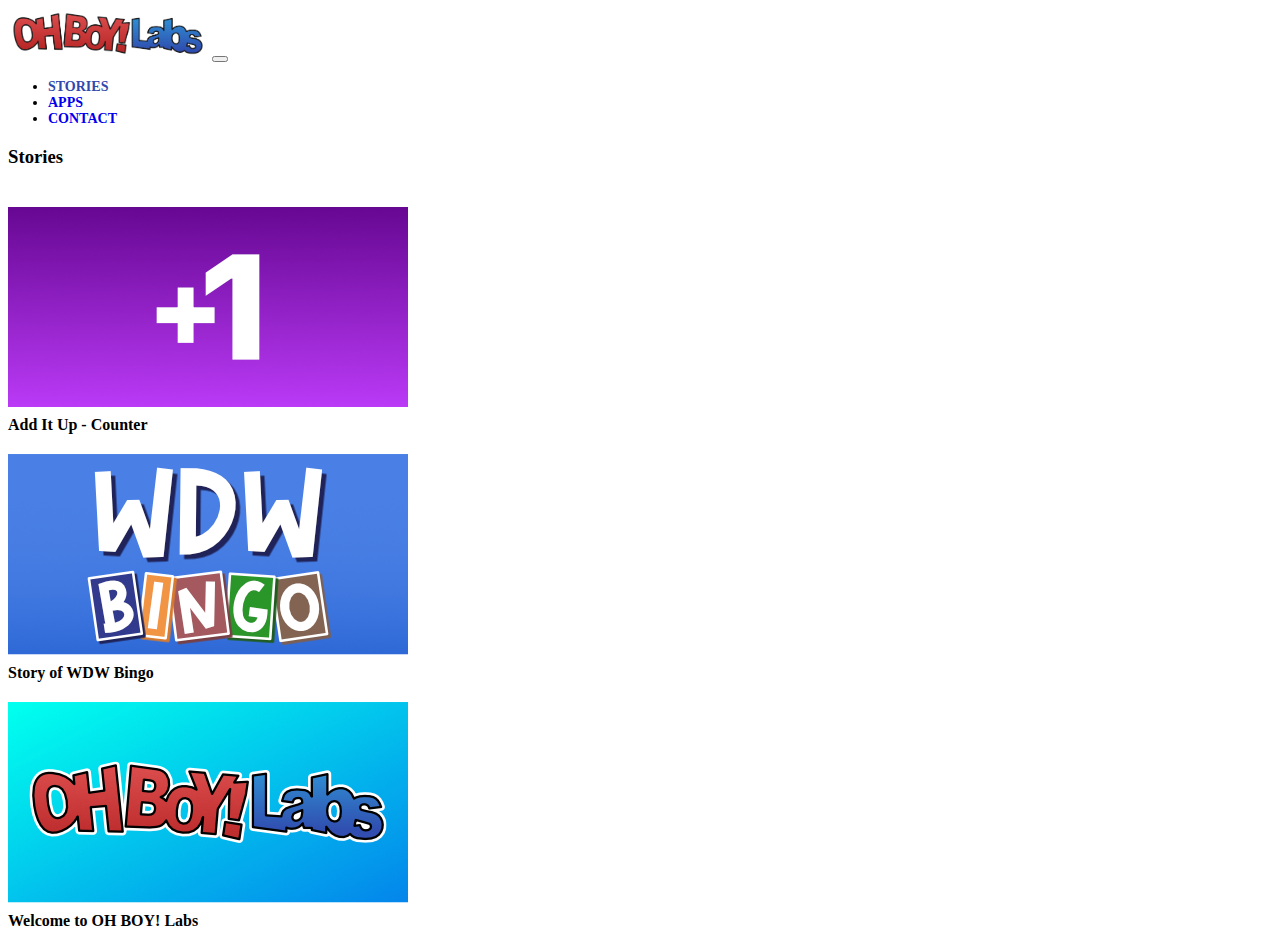
<file: stories/index.html>
<!DOCTYPE html>
<html lang="en">
<head>
  <title>OH BOY Labs - Story</title>
  <meta charset="utf-8">
  <meta name="viewport" content="width=device-width, initial-scale=1">
  <link href="https://cdn.jsdelivr.net/npm/bootstrap@5.2.3/dist/css/bootstrap.min.css" rel="stylesheet" integrity="sha384-rbsA2VBKQhggwzxH7pPCaAqO46MgnOM80zW1RWuH61DGLwZJEdK2Kadq2F9CUG65" crossorigin="anonymous">
  <script src="https://cdn.jsdelivr.net/npm/bootstrap@5.0.2/dist/js/bootstrap.bundle.min.js" integrity="sha384-MrcW6ZMFYlzcLA8Nl+NtUVF0sA7MsXsP1UyJoMp4YLEuNSfAP+JcXn/tWtIaxVXM" crossorigin="anonymous"></script>
  <link href="/custom.css" rel="stylesheet">

  <!-- Google tag (gtag.js) -->
  <script async src="https://www.googletagmanager.com/gtag/js?id=G-9DWGN0V22D"></script>
  <script>
    window.dataLayer = window.dataLayer || [];
    function gtag(){dataLayer.push(arguments);}
    gtag('js', new Date());

    gtag('config', 'G-9DWGN0V22D');
  </script>
  
</head>
<body>

<!-- Navigation Bar -->
<nav class="navbar navbar-expand-md navbar-light">
  <div class="container-fluid ">
  <a class="navbar-brand" href="/"><img src="/images/logo-wide.png" class="img-fluid" width="200" alt="OH BOY Labs Logo"></a>
  <button class="navbar-toggler" type="button" data-bs-toggle="collapse" data-bs-target="#navbarSupportedContent" aria-controls="navbarSupportedContent" aria-expanded="false" aria-label="Toggle navigation">
    <span class="navbar-toggler-icon"></span>
  </button>
    <div class="collapse navbar-collapse justify-content-end" id="navbarSupportedContent">
      <ul class="navbar-nav">
        <li class="nav-item">
          <a class="nav-link active" href="/stories">STORIES</a>
        </li>
        <li class="nav-item">
          <a class="nav-link" href="/apps">APPS</a>
        </li>
        <li class="nav-item">
          <a class="nav-link" href="mailto:jeff@ohboylabs.com">CONTACT</a>
        </li>
      </ul>		  
    </div>
  </div>
</nav>

<div class="mw-100">
  
  <div class="text-center">

    <div class="row m-4 p-3 bg-light border rounded shadow">
      <h3 class="fw-bold">Stories</h3>

      <div class="container mt-1">
        <div class="row">
          <div class="col-sm-4 text-center">
            <a href="add-it-up-counter.html"><img src="/images/stories/add-it-up-counter.png" class="img-fluid rounded-4 story-thumbnail"></a>
            <div><a href="add-it-up-counter.html" class="story-title">Add It Up - Counter</a></div>
          </div>

          <div class="col-sm-4 text-center">
            <a href="story-of-wdw-bingo.html"><img src="/images/stories/wdw-bingo-story.png" class="img-fluid rounded-4 story-thumbnail"></a>
            <div><a href="story-of-wdw-bingo.html" class="story-title">Story of WDW Bingo</a></div>
          </div>
         
          <div class="col-sm-4 text-center">
            <a href="welcome-to-oh-boy-labs.html"><img src="/images/stories/oh-boy-labs-story.png" class="img-fluid rounded-4 story-thumbnail"></a>
            <div><a href="welcome-to-oh-boy-labs.html" class="story-title">Welcome to OH BOY! Labs</a></div>
          </div>
          
        </div>
        
      </div>
    </div>

</div>

</body>
</html>
</file>
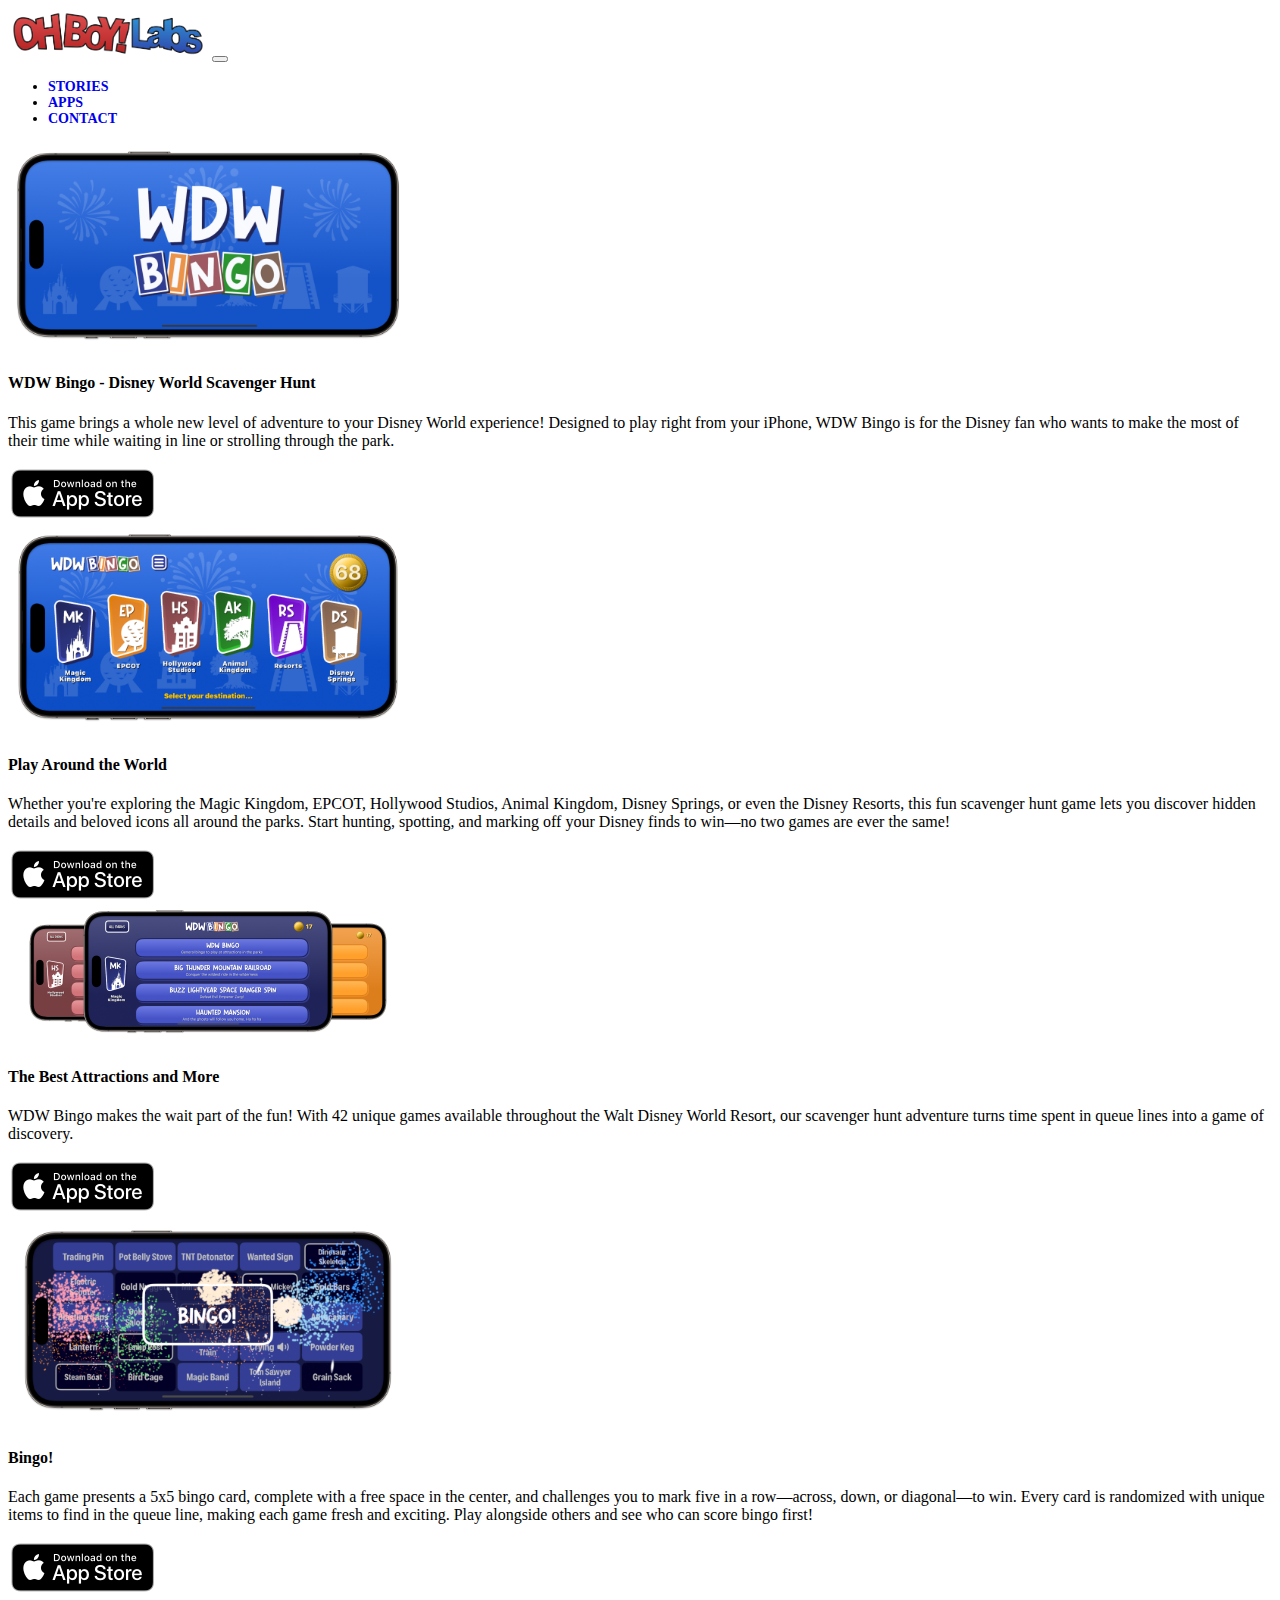
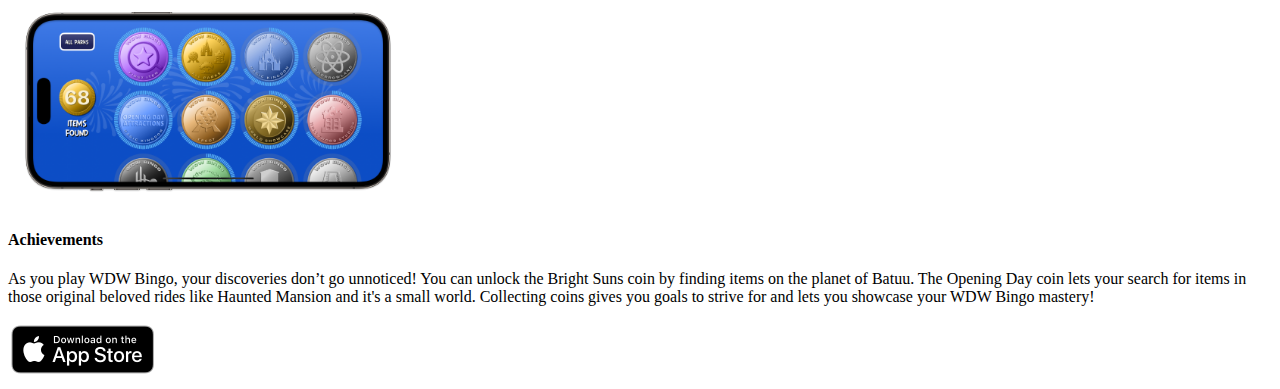
<file: wdwbingo/index.html>
<!DOCTYPE html>
<html lang="en">
<head>
  <title>OH BOY Labs - WDW Bingo</title>
  <meta charset="utf-8">
  <meta name="viewport" content="width=device-width, initial-scale=1">
  <link href="https://cdn.jsdelivr.net/npm/bootstrap@5.2.3/dist/css/bootstrap.min.css" rel="stylesheet" integrity="sha384-rbsA2VBKQhggwzxH7pPCaAqO46MgnOM80zW1RWuH61DGLwZJEdK2Kadq2F9CUG65" crossorigin="anonymous">
  <script src="https://cdn.jsdelivr.net/npm/bootstrap@5.0.2/dist/js/bootstrap.bundle.min.js" integrity="sha384-MrcW6ZMFYlzcLA8Nl+NtUVF0sA7MsXsP1UyJoMp4YLEuNSfAP+JcXn/tWtIaxVXM" crossorigin="anonymous"></script>
  <link href="/custom.css" rel="stylesheet">

  <!-- Google tag (gtag.js) -->
  <script async src="https://www.googletagmanager.com/gtag/js?id=G-9DWGN0V22D"></script>
  <script>
    window.dataLayer = window.dataLayer || [];
    function gtag(){dataLayer.push(arguments);}
    gtag('js', new Date());

    gtag('config', 'G-9DWGN0V22D');
  </script>

</head>
<body >

<!-- Navigation Bar -->
<nav class="navbar navbar-expand-md navbar-light">
  <div class="container-fluid ">
  <a class="navbar-brand" href="/"><img src="/images/logo-wide.png" class="img-fluid" width="200" alt="OH BOY Labs Logo"></a>
  <button class="navbar-toggler" type="button" data-bs-toggle="collapse" data-bs-target="#navbarSupportedContent" aria-controls="navbarSupportedContent" aria-expanded="false" aria-label="Toggle navigation">
    <span class="navbar-toggler-icon"></span>
  </button>
    <div class="collapse navbar-collapse justify-content-end" id="navbarSupportedContent">
      <ul class="navbar-nav">
        <li class="nav-item">
          <a class="nav-link" href="/stories">STORIES</a>
        </li>
        <li class="nav-item">
          <a class="nav-link" href="/apps">APPS</a>
        </li>
        <li class="nav-item">
          <a class="nav-link" href="mailto:jeff@ohboylabs.com">CONTACT</a>
        </li>
      </ul>		  
    </div>
  </div>
</nav>


    <div class="row m-4 bg-light border rounded shadow">
        <!-- Column 1 -->
        <div class="col-12 col-md-6">
            <div class="p-3 text-center">
              <img class="d-block mx-auto mb-1 img-fluid" src="/images/wdw-bingo-title.png" alt="" width="400">
            </div>
        </div>
        <!-- Column 2 -->
        <div class="col-12 col-md-6">
            <div class="p-3 text-center">
              <h4  class="text-start"><strong>WDW Bingo - Disney World Scavenger Hunt</strong></h4>
              <p class="text-secondary text-start">This game brings a whole new level of adventure to your Disney World experience! Designed to play right from your iPhone, WDW Bingo is for the Disney fan who wants to make the most of their time while waiting in line or strolling through the park.</p>

              <a href="https://apps.apple.com/us/app/wdw-bingo/id1614159164" target="_blank" rel="noopener noreferrer" role="button" ><img class="mb-1" src="../images/download-appstore-black.png" width="150"></a>
            
            </div>
        </div>
    </div>

    <div class="row m-4 bg-light border rounded shadow">
      <!-- Column 1 -->
      <div class="col-12 col-md-6">
          <div class="p-3 text-center">
            <img class="d-block mx-auto mb-1 img-fluid" src="/images/wdw-bingo-parks.png" alt="" width="400">
            
          </div>
      </div>
      <!-- Column 2 -->
      <div class="col-12 col-md-6">
          <div class="p-3 text-center">
            <h4 class="text-start"><strong>Play Around the World</strong></h4>
            <p class="text-secondary text-start">Whether you're exploring the Magic Kingdom, EPCOT, Hollywood Studios, Animal Kingdom, Disney Springs, or even the Disney Resorts, this fun scavenger hunt game lets you discover hidden details and beloved icons all around the parks. Start hunting, spotting, and marking off your Disney finds to win—no two games are ever the same!</p>
      
            <a href="https://apps.apple.com/us/app/wdw-bingo/id1614159164" target="_blank" rel="noopener noreferrer" role="button" ><img class="mb-1" src="../images/download-appstore-black.png" width="150"></a>
          
          </div>
      </div>
  </div>

  <div class="row m-4 bg-light border rounded shadow">
      <!-- Column 1 -->
      <div class="col-12 col-md-6">
          <div class="p-3 text-center">
            <img class="d-block mx-auto mb-1 img-fluid" src="/images/wdw-bingo-attractions.png" alt="" width="400">
            
          </div>
      </div>
      <!-- Column 2 -->
      <div class="col-12 col-md-6">
          <div class="p-3 text-center">
            <h4 class="text-start"><strong>The Best Attractions and More</strong></h4>
            <p class="text-secondary text-start">WDW Bingo makes the wait part of the fun! With 42 unique games available throughout the Walt Disney World Resort, our scavenger hunt adventure turns time spent in queue lines into a game of discovery.</p>

            <a href="https://apps.apple.com/us/app/wdw-bingo/id1614159164" target="_blank" rel="noopener noreferrer" role="button" ><img class="mb-1" src="../images/download-appstore-black.png" width="150"></a>
          
          </div>
      </div>
  </div>

  <div class="row m-4 bg-light border rounded shadow">
      <!-- Column 1 -->
      <div class="col-12 col-md-6">
          <div class="p-3 text-center">
            <img class="d-block mx-auto mb-1 img-fluid" src="/images/wdw-bingo-bingo.png" alt="" width="400">
            
          </div>
      </div>
      <!-- Column 2 -->
      <div class="col-12 col-md-6">
          <div class="p-3 text-center">
            <h4 class="text-start"><strong>Bingo!</strong></h4>
            <p class="text-secondary text-start">Each game presents a 5x5 bingo card, complete with a free space in the center, and challenges you to mark five in a row—across, down, or diagonal—to win. Every card is randomized with unique items to find in the queue line, making each game fresh and exciting. Play alongside others and see who can score bingo first!</p>
      
            <a href="https://apps.apple.com/us/app/wdw-bingo/id1614159164" target="_blank" rel="noopener noreferrer" role="button" ><img class="mb-1" src="../images/download-appstore-black.png" width="150"></a>
          
          </div>
      </div>
  </div>

  <div class="row m-4 bg-light border rounded shadow">
      <!-- Column 1 -->
      <div class="col-12 col-md-6">
          <div class="p-3 text-center">
            <img class="d-block mx-auto mb-1 img-fluid" src="/images/wdw-bingo-achievements.png" alt="" width="400">
            
          </div>
      </div>
      <!-- Column 2 -->
      <div class="col-12 col-md-6">
          <div class="p-3 text-center">
            <h4 class="text-start"><strong>Achievements</strong></h4>
            <p class="text-secondary text-start">As you play WDW Bingo, your discoveries don’t go unnoticed! You can unlock the Bright Suns coin by finding items on the planet of Batuu. The Opening Day coin lets your search for items in those original beloved rides like Haunted Mansion and it's a small world. Collecting coins gives you goals to strive for and lets you showcase your WDW Bingo mastery!</p>

            <a href="https://apps.apple.com/us/app/wdw-bingo/id1614159164" target="_blank" rel="noopener noreferrer" role="button" ><img class="mb-1" src="../images/download-appstore-black.png" width="150"></a>
          
          </div>
      </div>
  </div>

</body>
</html>
</file>
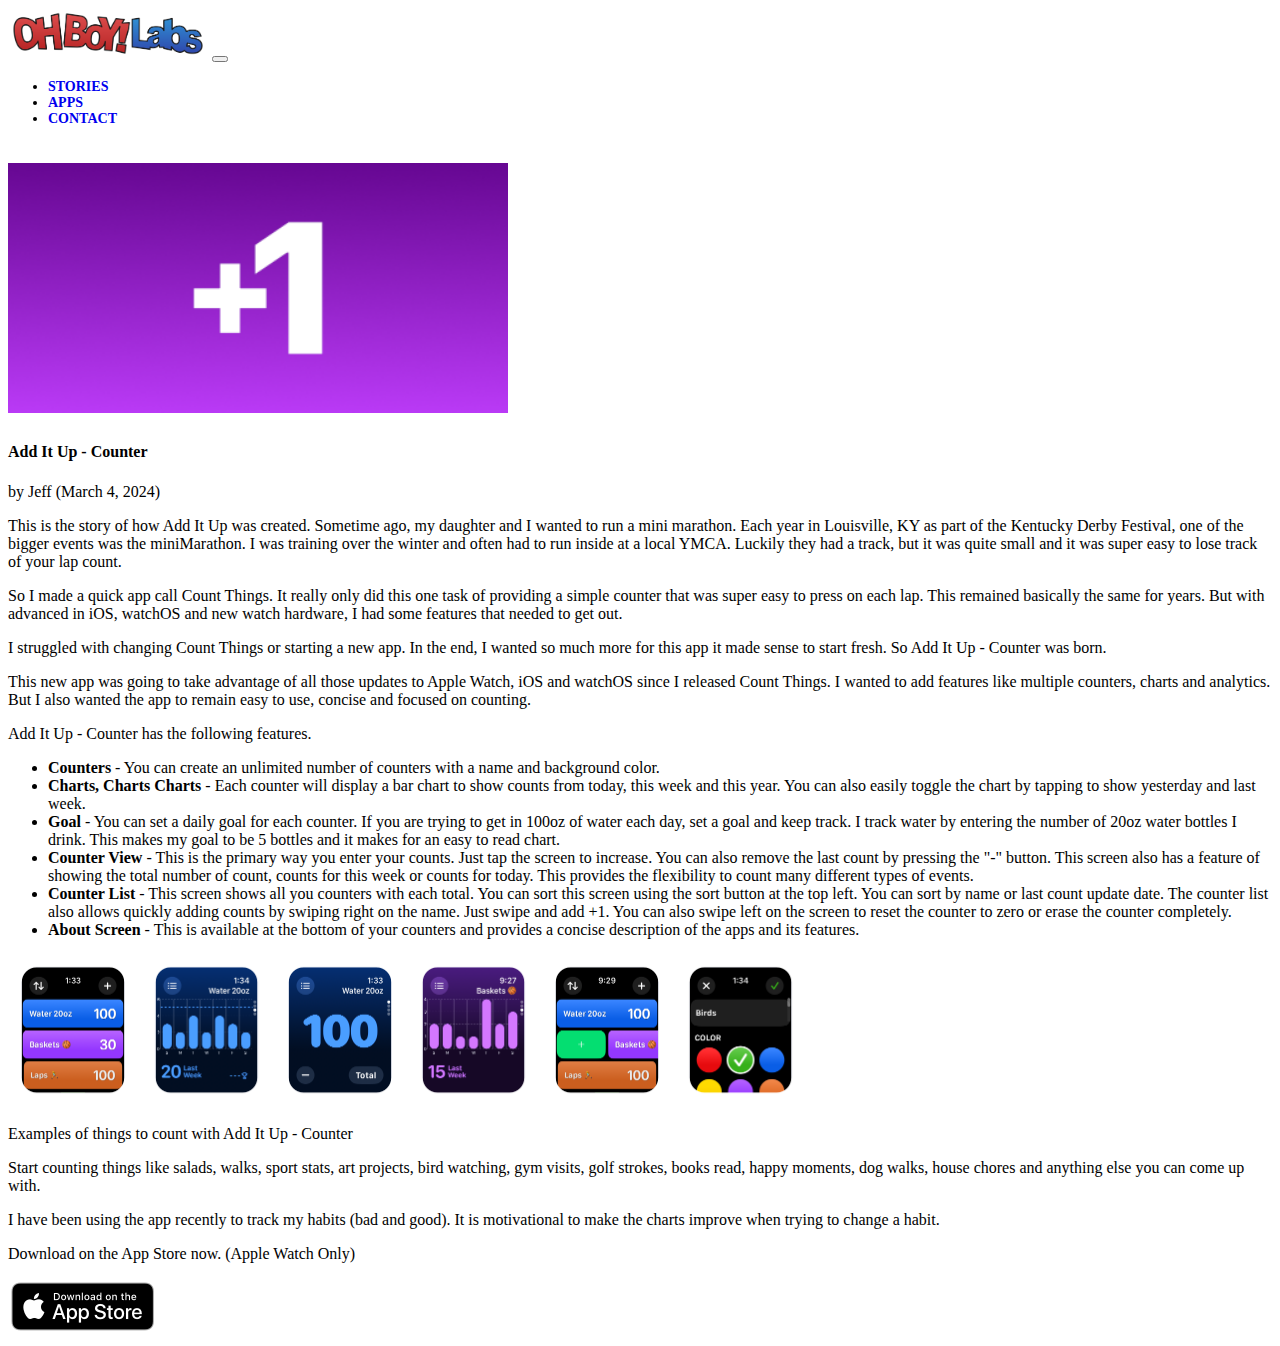
<file: stories/add-it-up-counter.html>
<!DOCTYPE html>
<html lang="en">
<head>
  <title>Add It Up - Counter</title>
  <meta charset="utf-8">
  <meta name="viewport" content="width=device-width, initial-scale=1">
  <link href="https://cdn.jsdelivr.net/npm/bootstrap@5.2.3/dist/css/bootstrap.min.css" rel="stylesheet" integrity="sha384-rbsA2VBKQhggwzxH7pPCaAqO46MgnOM80zW1RWuH61DGLwZJEdK2Kadq2F9CUG65" crossorigin="anonymous">
  <script src="https://cdn.jsdelivr.net/npm/bootstrap@5.0.2/dist/js/bootstrap.bundle.min.js" integrity="sha384-MrcW6ZMFYlzcLA8Nl+NtUVF0sA7MsXsP1UyJoMp4YLEuNSfAP+JcXn/tWtIaxVXM" crossorigin="anonymous"></script>
  <link href="/custom.css" rel="stylesheet">
  <!-- Google tag (gtag.js) -->
  <script async src="https://www.googletagmanager.com/gtag/js?id=G-9DWGN0V22D"></script>
  <script>
    window.dataLayer = window.dataLayer || [];
    function gtag(){dataLayer.push(arguments);}
    gtag('js', new Date());

    gtag('config', 'G-9DWGN0V22D');
  </script>
</head>
<body >

<!-- Navigation Bar -->
<nav class="navbar navbar-expand-md navbar-light">
  <div class="container-fluid ">
  <a class="navbar-brand" href="/"><img src="/images/logo-wide.png" class="img-fluid" width="200" alt="OH BOY Labs Logo"></a>
  <button class="navbar-toggler" type="button" data-bs-toggle="collapse" data-bs-target="#navbarSupportedContent" aria-controls="navbarSupportedContent" aria-expanded="false" aria-label="Toggle navigation">
    <span class="navbar-toggler-icon"></span>
  </button>
    <div class="collapse navbar-collapse justify-content-end" id="navbarSupportedContent">
      <ul class="navbar-nav">
        <li class="nav-item">
          <a class="nav-link" href="/stories">STORIES</a>
        </li>
        <li class="nav-item">
          <a class="nav-link" href="/apps">APPS</a>
        </li>
        <li class="nav-item">
          <a class="nav-link" href="mailto:jeff@ohboylabs.com">CONTACT</a>
        </li>
      </ul>		  
    </div>
  </div>
</nav>

<div class="mw-100">
  
  <div class="text-center">

    <div class="m-4 bg-light border rounded shadow">
      <img src="/images/stories/add-it-up-counter.png" class="img-fluid p-3 rounded-5 story-thumbnail" width="500">
      
      <div class="text-secondary text-start px-4">
        <h4 style="color: #000000;" class="text-start"><strong>Add It Up - Counter</strong></h4>
        <p class="text-start">by Jeff (March 4, 2024)</p>

        <p>This is the story of how Add It Up was created. Sometime ago, my daughter and I wanted to run a mini marathon. Each year in Louisville, KY as part of the Kentucky Derby Festival, one of the bigger events was the miniMarathon. I was training over the winter and often had to run inside at a local YMCA. Luckily they had a track, but it was quite small and it was super easy to lose track of your lap count.</p>
        <p>So I made a quick app call Count Things. It really only did this one task of providing a simple counter that was super easy to press on each lap. This remained basically the same for years. But with advanced in iOS, watchOS and new watch hardware, I had some features that needed to get out. </p>

        <p>I struggled with changing Count Things or starting a new app. In the end, I wanted so much more for this app it made sense to start fresh. So Add It Up - Counter was born.</p>

        <p>This new app was going to take advantage of all those updates to Apple Watch, iOS and watchOS since I released Count Things. I wanted to add features like multiple counters, charts and analytics. But I also wanted the app to remain easy to use, concise and focused on counting.</p>
          
        <p>Add It Up - Counter has the following features.</p>
        
        <ul>
          <li><strong>Counters</strong> - You can create an unlimited number of counters with a name and background color.</li>
          <li><strong>Charts, Charts Charts</strong> - Each counter will display a bar chart to show counts from today, this week and this year. You can also easily toggle the chart by tapping to show yesterday and last week.</li> 
          <li><strong>Goal</strong> - You can set a daily goal for each counter. If you are trying to get in 100oz of water each day, set a goal and keep track. I track water by entering the number of 20oz water bottles I drink. This makes my goal to be 5 bottles and it makes for an easy to read chart.</li> 
          <li><strong>Counter View</strong> - This is the primary way you enter your counts. Just tap the screen to increase. You can also remove the last count by pressing the "-" button. This screen also has a feature of showing the total number of count, counts for this week or counts for today. This provides the flexibility to count many different types of events.</li>
          <li><strong>Counter List</strong> - This screen shows all you counters with each total. You can sort this screen using the sort button at the top left. You can sort by name or last count update date. The counter list also allows quickly adding counts by swiping right on the name. Just swipe and add +1. You can also swipe left on the screen to reset the counter to zero or erase the counter completely.</li>
          <li><strong>About Screen</strong> - This is available at the bottom of your counters and provides a concise description of the apps and its features. </li>

        </ul>
          
        <img src="/images/stories/add-it-up-counters-screenshot-1.png" height="150">
        <img src="/images/stories/add-it-up-counters-screenshot-2.png" height="150">
        <img src="/images/stories/add-it-up-counters-screenshot-3.png" height="150">
        <img src="/images/stories/add-it-up-counters-screenshot-4.png" height="150">
        <img src="/images/stories/add-it-up-counters-screenshot-5.png" height="150">
        <img src="/images/stories/add-it-up-counters-screenshot-6.png" height="150">
        <p>Examples of things to count with Add It Up - Counter</p>

        <p>Start counting things like salads, walks, sport stats, art projects, bird watching, gym visits, golf strokes, books read, happy moments, dog walks, house chores and anything else you can come up with. </p>

        <p>I have been using the app recently to track my habits (bad and good). It is motivational to make the charts improve when trying to change a habit. </p>

        <p>Download on the App Store now. (Apple Watch Only)</p>
        <a href="https://apps.apple.com/us/app/add-it-up-counter/id6476938360" target="_blank" rel="noopener noreferrer" role="button" ><img class="pb-3" src="/images/download-appstore-black.png" width="150"></a>
    
      </div>

    </div>


</div>


</body>
</html>
</file>
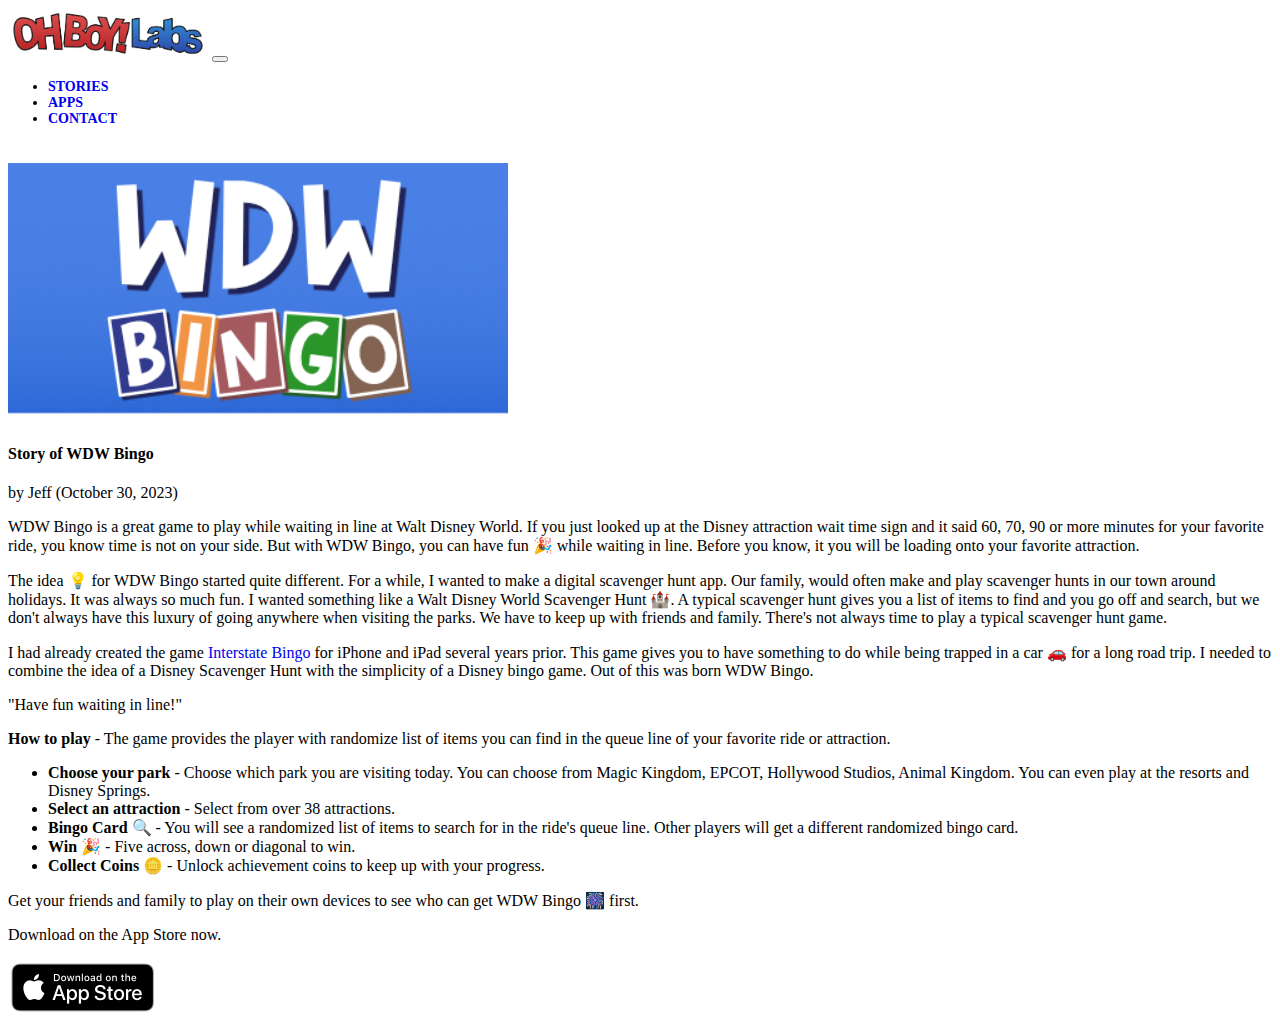
<file: stories/story-of-wdw-bingo.html>
<!DOCTYPE html>
<html lang="en">
<head>
  <title>Story of WDW Bingo</title>
  <meta charset="utf-8">
  <meta name="viewport" content="width=device-width, initial-scale=1">
  <link href="https://cdn.jsdelivr.net/npm/bootstrap@5.2.3/dist/css/bootstrap.min.css" rel="stylesheet" integrity="sha384-rbsA2VBKQhggwzxH7pPCaAqO46MgnOM80zW1RWuH61DGLwZJEdK2Kadq2F9CUG65" crossorigin="anonymous">
  <script src="https://cdn.jsdelivr.net/npm/bootstrap@5.0.2/dist/js/bootstrap.bundle.min.js" integrity="sha384-MrcW6ZMFYlzcLA8Nl+NtUVF0sA7MsXsP1UyJoMp4YLEuNSfAP+JcXn/tWtIaxVXM" crossorigin="anonymous"></script>
  <link href="/custom.css" rel="stylesheet">
  <!-- Google tag (gtag.js) -->
  <script async src="https://www.googletagmanager.com/gtag/js?id=G-9DWGN0V22D"></script>
  <script>
    window.dataLayer = window.dataLayer || [];
    function gtag(){dataLayer.push(arguments);}
    gtag('js', new Date());

    gtag('config', 'G-9DWGN0V22D');
  </script>
</head>
<body>

<!-- Navigation Bar -->
<nav class="navbar navbar-expand-md navbar-light">
  <div class="container-fluid ">
  <a class="navbar-brand" href="/"><img src="/images/logo-wide.png" class="img-fluid" width="200" alt="OH BOY Labs Logo"></a>
  <button class="navbar-toggler" type="button" data-bs-toggle="collapse" data-bs-target="#navbarSupportedContent" aria-controls="navbarSupportedContent" aria-expanded="false" aria-label="Toggle navigation">
    <span class="navbar-toggler-icon"></span>
  </button>
    <div class="collapse navbar-collapse justify-content-end" id="navbarSupportedContent">
      <ul class="navbar-nav">
        <li class="nav-item">
          <a class="nav-link" href="/stories">STORIES</a>
        </li>
        <li class="nav-item">
          <a class="nav-link" href="/apps">APPS</a>
        </li>
        <li class="nav-item">
          <a class="nav-link" href="mailto:jeff@ohboylabs.com">CONTACT</a>
        </li>
      </ul>		  
    </div>
  </div>
</nav>

<div class="mw-100">
  
  <div class="text-center">

    <div class="m-4 bg-light border rounded shadow-sm">
      <img src="/images/stories/wdw-bingo-story.png" class="img-fluid p-3 rounded-5 story-thumbnail" width="500">
      
      <div class="text-secondary text-start px-4">
        <h4 style="color: #000000;" class="text-start"><strong>Story of WDW Bingo</strong></h4>
        <p>by Jeff (October 30, 2023)</p>

        <p>WDW Bingo is a great game to play while waiting in line at Walt Disney World. If you just looked up at the Disney attraction wait time sign and it said 60, 70, 90 or more minutes for your favorite ride, you know time is not on your side. But with WDW Bingo, you can have fun 🎉 while waiting in line. Before you know, it you will be loading onto your favorite attraction.</p>

        <p>The idea 💡 for WDW Bingo started quite different. For a while, I wanted to make a digital scavenger hunt app. Our family, would often make and play scavenger hunts in our town around holidays. It was always so much fun. I wanted something like a Walt Disney World Scavenger Hunt  🏰. A typical scavenger hunt gives you a list of items to find and you go off and search, but we don't always have this luxury of going anywhere when visiting the parks. We have to keep up with friends and family. There's not always time to play a typical scavenger hunt game.</p>

        <p>I had already created the game <a href="https://apps.apple.com/us/app/the-most-unique-game/id1189629526" target="_blank">Interstate Bingo</a> for iPhone and iPad several years prior. This game gives you to have something to do while being trapped in a car 🚗 for a long road trip. I needed to combine the idea of a Disney Scavenger Hunt with the simplicity of a Disney bingo game. Out of this was born WDW Bingo.</p>
        
        <div class="m-4 text-center fs-2">
          <div class="d-inline-flex p-2 bg-secondary bg-gradient text-light">"Have fun waiting in line!"</div>
        </div>

        <p><strong>How to play</strong> - The game provides the player with randomize list of items you can find in the queue line of your favorite ride or attraction.</p>
        <ul>
          <li><strong>Choose your park</strong> - Choose which park you are visiting today. You can choose from Magic Kingdom, EPCOT, Hollywood Studios, Animal Kingdom. You can even play at the resorts and Disney Springs.</li>
          <li><strong>Select an attraction </strong> - Select from over 38 attractions.</li>
          <li><strong>Bingo Card 🔍</strong> - You will see a randomized list of items to search for in the ride's queue line. Other players will get a different randomized bingo card.</li>
          <li><strong>Win 🎉</strong> - Five across, down or diagonal to win.</li>
          <li><strong>Collect Coins 🪙</strong> - Unlock achievement coins to keep up with your progress.</li>
        </ul>

        <p>Get your friends and family to play on their own devices to see who can get WDW Bingo 🎆 first.</p>

        <p>Download on the App Store now.</p>
        <a href="https://apps.apple.com/us/app/wdw-bingo/id1614159164" target="_blank" rel="noopener noreferrer" role="button" ><img class="pb-3" src="/images/download-appstore-black.png" width="150"></a>
    

      
      </div>

    </div>


</div>


</body>
</html>
</file>
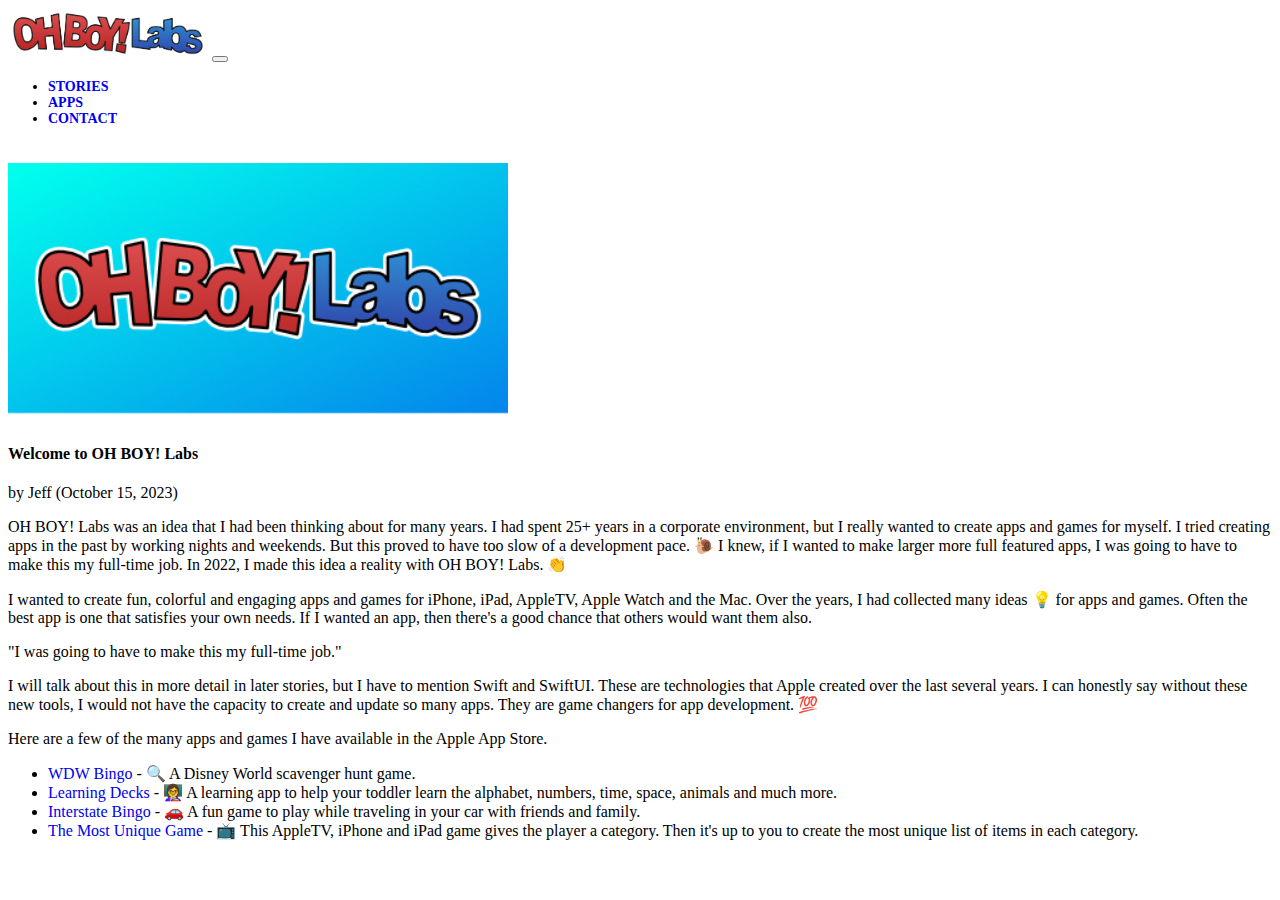
<file: stories/welcome-to-oh-boy-labs.html>
<!DOCTYPE html>
<html lang="en">
<head>
  <title>Welcome to OH BOY! Labs</title>
  <meta charset="utf-8">
  <meta name="viewport" content="width=device-width, initial-scale=1">
  <link href="https://cdn.jsdelivr.net/npm/bootstrap@5.2.3/dist/css/bootstrap.min.css" rel="stylesheet" integrity="sha384-rbsA2VBKQhggwzxH7pPCaAqO46MgnOM80zW1RWuH61DGLwZJEdK2Kadq2F9CUG65" crossorigin="anonymous">
  <script src="https://cdn.jsdelivr.net/npm/bootstrap@5.0.2/dist/js/bootstrap.bundle.min.js" integrity="sha384-MrcW6ZMFYlzcLA8Nl+NtUVF0sA7MsXsP1UyJoMp4YLEuNSfAP+JcXn/tWtIaxVXM" crossorigin="anonymous"></script>
  <link href="/custom.css" rel="stylesheet">
  <!-- Google tag (gtag.js) -->
  <script async src="https://www.googletagmanager.com/gtag/js?id=G-9DWGN0V22D"></script>
  <script>
    window.dataLayer = window.dataLayer || [];
    function gtag(){dataLayer.push(arguments);}
    gtag('js', new Date());

    gtag('config', 'G-9DWGN0V22D');
  </script>
</head>
<body>

<!-- Navigation Bar -->
<nav class="navbar navbar-expand-md navbar-light">
  <div class="container-fluid ">
  <a class="navbar-brand" href="/"><img src="/images/logo-wide.png" class="img-fluid" width="200" alt="OH BOY Labs Logo"></a>
  <button class="navbar-toggler" type="button" data-bs-toggle="collapse" data-bs-target="#navbarSupportedContent" aria-controls="navbarSupportedContent" aria-expanded="false" aria-label="Toggle navigation">
    <span class="navbar-toggler-icon"></span>
  </button>
    <div class="collapse navbar-collapse justify-content-end" id="navbarSupportedContent">
      <ul class="navbar-nav">
        <li class="nav-item">
          <a class="nav-link" href="/stories">STORIES</a>
        </li>
        <li class="nav-item">
          <a class="nav-link" href="/apps">APPS</a>
        </li>
        <li class="nav-item">
          <a class="nav-link" href="mailto:jeff@ohboylabs.com">CONTACT</a>
        </li>
      </ul>		  
    </div>
  </div>
</nav>

<div class="mw-100">
  
  <div class="text-center">

    <div class="m-4 bg-light border rounded shadow-sm">
      <img src="/images/stories/oh-boy-labs-story.png" class="img-fluid p-3 rounded-5 story-thumbnail" width="500">
      <div class="text-secondary text-start px-4">
        <h4 style="color: #000000;" class="text-start"><strong>Welcome to OH BOY! Labs</strong></h4>
        <p>by Jeff (October 15, 2023)</p>

        <p>OH BOY! Labs was an idea that I had been thinking about for many years. I had spent 25+ years in a corporate environment, but I really wanted to create apps and games for myself. I tried creating apps in the past by working nights and weekends. But this proved to have too slow of a development pace. 🐌 I knew, if I wanted to make larger more full featured apps, I was going to have to make this my full-time job. In 2022, I made this idea a reality with OH BOY! Labs. 👏</p>
        
        <p>I wanted to create fun, colorful and engaging apps and games for iPhone, iPad, AppleTV, Apple Watch and the Mac. Over the years, I had collected many ideas 💡 for apps and games. Often the best app is one that satisfies your own needs. If I wanted an app, then there's a good chance that others would want them also.</p>

        <div class="m-4 text-center fs-2">
          <div class="d-inline-flex p-2 bg-secondary bg-gradient text-light">"I was going to have to make this my full-time job."</div>
        </div>

        <p>I will talk about this in more detail in later stories, but I have to mention Swift and SwiftUI. These are technologies that Apple created over the last several years. I can honestly say without these new tools, I would not have the capacity to create and update so many apps. They are game changers for app development. 💯</p>

        <p>Here are a few of the many apps and games I have available in the Apple App Store.</p>
        <ul>
          <li><a href="/wdwbingo/">WDW Bingo</a> - 🔍 A Disney World scavenger hunt game.</li>
          <li><a href="/learningdecks/">Learning Decks</a> - 👩‍🏫 A learning app to help your toddler learn the alphabet, numbers, time, space, animals and much more.</li>
          <li><a href="https://apps.apple.com/us/app/interstate-bingo/id1271211778" target="_blank">Interstate Bingo</a> - 🚗 A fun game to play while traveling in your car with friends and family.</li>
          <li><a href="https://apps.apple.com/us/app/the-most-unique-game/id1189629526" target="_blank">The Most Unique Game</a> - 📺 This AppleTV, iPhone and iPad game gives the player a category. Then it's up to you to create the most unique list of items in each category.</li>
        </ul>

      </div>

    </div>


</div>


</body>
</html>
</file>
<file: custom.css>
a {
    text-decoration: none;
}

.appstore-icon {
    max-width: 100px;
}

.promo-icon {
    padding: 20px;
}

.appstore-button {
    margin-top: 10px;
    max-width: 150px;
    display: block;
    margin-left: auto;
    margin-right: auto;
}

.appstore-title {
    font-size: 1.2em;
    font-weight: 900;
    color: black;
    padding-top: 10px;
    padding-bottom: 10px;
}

.active {
    color: #3049AD !important;
    font-weight: 800;
}

.title-bar {
    background-color: #3049AD;
    padding-top: 10px;
    padding-bottom: 6px;
}

.nav-item {
    font-size: 14px;
    font-weight: 800;
}

.bg-almost-white {
    background-color: #FFFFFF;
}

.bg-darkblue {
    background-color: #27428C;
}

.story-title {
    color: black;
    font-weight: 800;
}

.story-thumbnail {
    margin-top: 20px;
    padding-bottom: 5px;
}

.custom-shadow {
    box-shadow: 10px 10px 20px rgba(0, 0, 0, 0.5);
}
</file>
<file: links/links.css>
body {
    background: linear-gradient(#1bcafa, #0082d2);
    color: #fff;
    font-family: 'Fredoka One', cursive;
    font-size: 15px;
    letter-spacing: 2px;
    min-height: 100%;
}

.profile-picture {
    display: block;
    margin-left: auto;
    margin-right: auto;
    margin-top: 50px;
    height: auto;
    max-width: 100px;
    border-radius: 50%;
}

.profile-name {
    text-align: center;
    font-size: 18px;
    padding-top: 30px;
}

.profile-tagline {
    text-align: center;
    font-size: 14px;
    font-kerning: normal;
    padding-top: 10px;
    padding-bottom: 20px;
}

.link-container {
    padding-left: 20px;
    padding-right: 20px;
}

.link-section {
    font-size: 16px;
    text-align: center;
    max-width: 500px;
    display: block;
    margin-left: auto;
    margin-right: auto;
    padding-top: 30px;
    padding-left: 20px;
    padding-right: 20px;
}

.link {
    text-align: center;
    font-size: 14px;
    background-color: #1D62C4;
    margin-top: 20px;
    padding: 18px;
    border: 1px solid #1D62C4;
    border-width: 2px;
    max-width: 500px;
    display: block;
    margin-left: auto;
    margin-right: auto;
    border-radius: 10px;
}

.link-icon {
    float: left; 
    margin: -11px; 
    border-radius: 4px;
    height: 40px;
}

a {
    text-decoration: none;
    color: white;
    
}

a:hover {
    color: white;
    background-color: rgba(0, 0, 0, 0);
    border-color: white;
}
</file>
